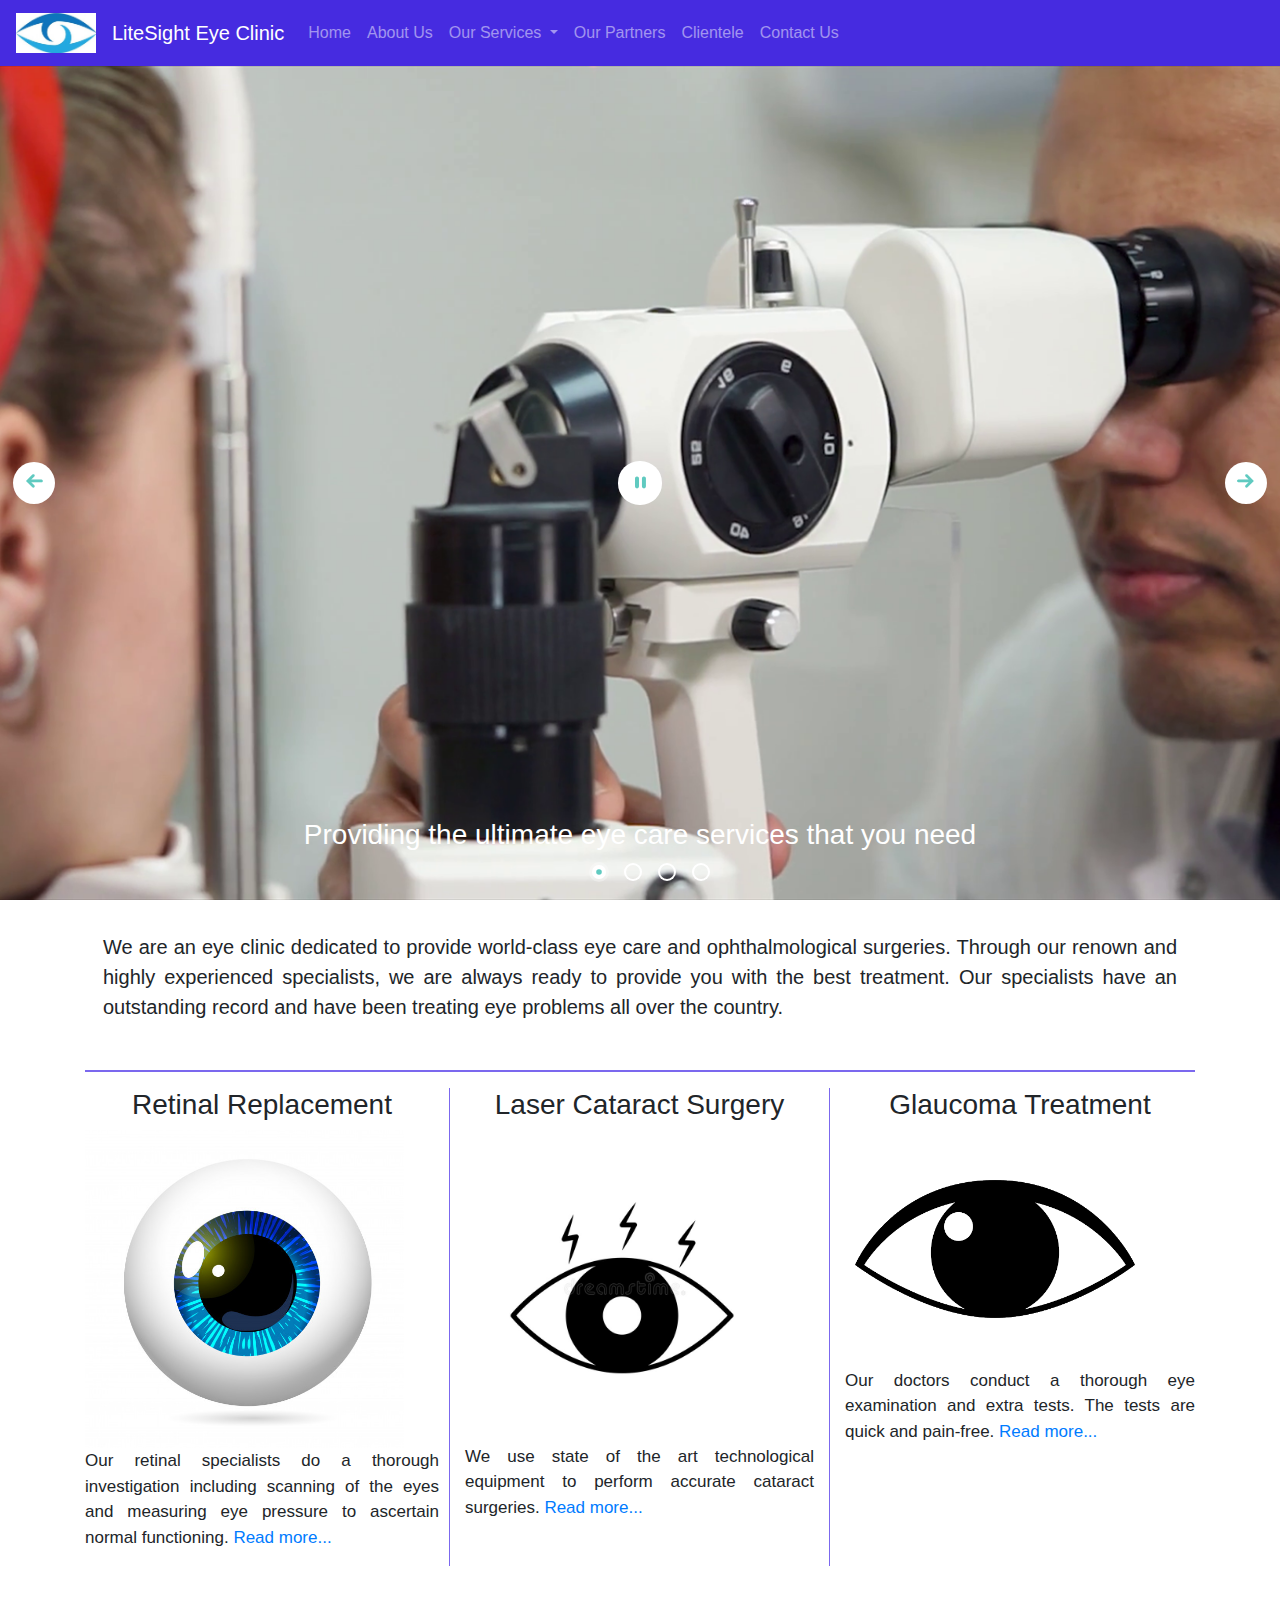
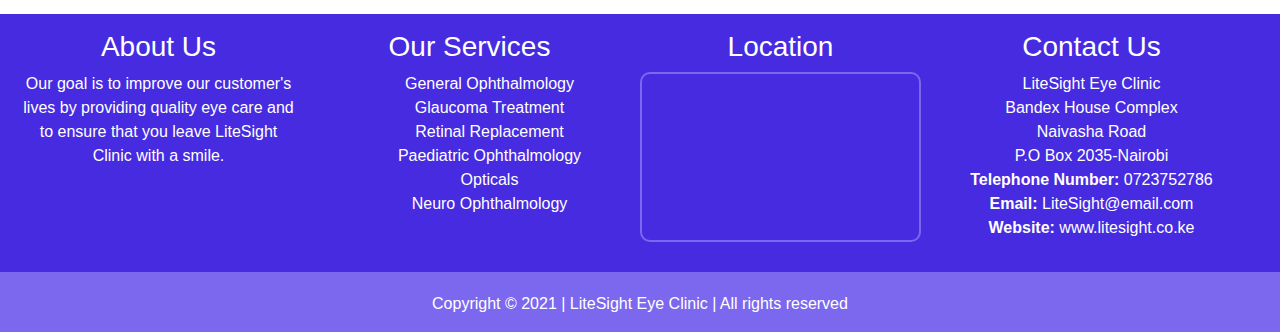
<file: index.html>
<!DOCTYPE html>
<html lang="en">
<head>
    <meta charset="UTF-8">
    <title>LiteSight Eye Clinic</title>

    <link rel="stylesheet" href="bootstrap/css/bootstrap.css">
    <link rel="stylesheet" href="css/style.css">
    <link rel="icon" href="images/logo2.jpg">

    <script src="bootstrap/js/jquery-3.6.0.js"></script>
    <script src="bootstrap/js/popper.min.js"></script>
    <script src="bootstrap/js/bootstrap.js"></script>

    <!-- Start WOWSlider.com HEAD section -->
    <link rel="stylesheet" type="text/css" href="engine1/style.css" />
    <script type="text/javascript" src="engine1/jquery.js"></script>
    <!-- End WOWSlider.com HEAD section -->
</head>
<body>


<nav class="navbar navbar-expand-sm navbar-dark" style="background: #462be0;">
    <!-- Brand -->
    <a class="navbar-brand" href="index.html">
        <img src="images/logo2.jpg" alt="logo2" width="80" height="40">
    </a>
    <a class="navbar-brand" href='index.html'>
        LiteSight Eye Clinic
    </a>

    <!-- Toggler/collapsibe Button -->
    <button class="navbar-toggler" type="button" data-toggle="collapse" data-target="#collapsibleNavbar">
        <span class="navbar-toggler-icon"></span>
    </button>

    <!-- Links -->
    <div class="collapse navbar-collapse" id="collapsibleNavbar">
        <ul class="navbar-nav">
            <li class="nav-item">
                <a class="nav-link" href="index.html">Home</a>
            </li>
            <li class="nav-item">
                <a class="nav-link" href="about.html">About Us</a>
            </li>

            <!-- Dropdown -->
            <li class="nav-item dropdown">
                <a class="nav-link dropdown-toggle" href="#" id="navbardrop" data-toggle="dropdown">
                    Our Services
                </a>
                <div class="dropdown-menu">
                    <a class="dropdown-item" href="opticals.html">Opticals</a>
                    <a class="dropdown-item" href="general-opt.html">General Ophthalmology</a>
                    <a class="dropdown-item" href="neuro-opt.html">Neuro Ophthalmology</a>
                    <a class="dropdown-item" href="refractive.html">Refractive Surgery</a>
                    <a class="dropdown-item" href="paediatric-opt.html">Paediatric Ophthalmology</a>
                    <a class="dropdown-item" href="cornea-trans.html">Cornea Transplant</a>
                </div>
            </li>
            <li class="nav-item">
                <a class="nav-link" href="partners.html">Our Partners</a>
            </li>
            <li class="nav-item">
                <a class="nav-link" href="clientele.html">Clientele</a>
            </li>
            <li class="nav-item">
                <a class="nav-link" href="contact.html">Contact Us</a>
            </li>
        </ul>
    </div>
</nav>

<!-- Start WOWSlider.com BODY section -->
<div id="wowslider-container1">
    <div class="ws_images"><ul>
        <li><img src="data1/images/slide7.png" alt="slide7" title="slide7" id="wows1_0"/>
            <div class="carousel-caption">
                <h3>Providing the ultimate eye care services that you need</h3>
            </div>
        </li>
        <li><img src="data1/images/slide1.jpg" alt="slide1" title="slide1" id="wows1_1"/>
            <div class="carousel-caption">
                <h3>Get the right lenses from our optical specialists</h3>
            </div>
        </li>
        <li><a href="http://wowslider.net"><img src="data1/images/slide2.jpg" alt="css slider" title="slide2" id="wows1_2"/>
            <div class="carousel-caption">
                <h3 style="color: mediumslateblue;">Improving your vision everyday</h3>
            </div>
        </a></li>
        <li><img src="data1/images/slide3.jpg" alt="slide3" title="slide3" id="wows1_3"/>
            <div class="carousel-caption">
                <h3>You are most welcome</h3>
            </div>
        </li>
    </ul></div>
    <div class="ws_bullets"><div>
        <a href="#" title="slide7"><span><img src="data1/tooltips/slide7.png" alt="slide7"/>1</span></a>
        <a href="#" title="slide1"><span><img src="data1/tooltips/slide1.jpg" alt="slide1"/>2</span></a>
        <a href="#" title="slide2"><span><img src="data1/tooltips/slide2.jpg" alt="slide2"/>3</span></a>
        <a href="#" title="slide3"><span><img src="data1/tooltips/slide3.jpg" alt="slide3"/>4</span></a>
    </div></div><div class="ws_script" style="position:absolute;left:-99%"><a href="http://wowslider.net">html5 slider</a> by WOWSlider.com v9.0</div>
    <div class="ws_shadow"></div>
</div>
<script type="text/javascript" src="engine1/wowslider.js"></script>
<script type="text/javascript" src="engine1/script.js"></script>
<!-- End WOWSlider.com BODY section -->


<div class="container">
    <div class="home">
        <p class="text-justify">We are an eye clinic dedicated to provide world-class eye care and ophthalmological surgeries.
            Through our renown and highly experienced specialists, we are always ready to provide you with the best
            treatment. Our specialists have an outstanding record and have been treating eye problems all over the country.
        </p>
    </div>
    <hr style="border: 1px  solid mediumslateblue;">
    <div class="row brief-col">
        <div class="col-sm-4" style="padding-right: 10px;">
            <h3 class="text-center">Retinal Replacement</h3>
            <img src="images/eye7.jpg" alt="eye7" width="90%">
            <p class="text-justify">Our retinal specialists do a thorough investigation including scanning of the eyes
                and measuring eye pressure to ascertain normal functioning. <a href="retina.html">Read more...</a></p>
        </div>
        <div class="col-sm-4">
            <h3 class="text-center">Laser Cataract Surgery</h3>
            <img src="images/eye8.jpg" alt="eye8" width="90%" >
            <p class="text-justify">We use state of the art technological equipment to perform accurate cataract surgeries.
                <a href="laser-cataract.html">Read more...</a></p>
        </div>
        <div class="col-sm-4" style="border: none;">
            <h3 class="text-center">Glaucoma Treatment</h3>
            <img src="images/eye4.png" alt="eye4" width="80%" style="margin: 50px 10px;">
            <p class="text-justify">Our doctors conduct a thorough eye examination and extra tests. The tests are quick and pain-free.
                <a href="glaucoma.html">Read more...</a></p>
        </div>
    </div>
</div>
<br>
<br>

<div style="width: 100%; background: #462be0; color: white;">
    <div class="row" style="width: 100%; padding: 16px 18px;">
        <div class="col-sm-3">
            <h3 class="text-center"><a class="footer-link" href="about.html">About Us</a></h3>
            <p class="text-justify text-center">Our goal is to improve our customer's lives by providing quality eye care and to ensure that you leave LiteSight Clinic with a smile.</p>
        </div>
        <div class="col-sm-3">
            <h3 class="text-center">Our Services</h3>
            <ul id="services" class="text-center" style="list-style-type: none;">
                <li><a href="general-opt.html">General Ophthalmology</a></li>
                <li><a href="glaucoma.html">Glaucoma Treatment</a></li>
                <li><a href="retina.html">Retinal Replacement</a></li>
                <li><a href="paediatric-opt.html">Paediatric Ophthalmology</a></li>
                <li><a href="opticals.html">Opticals</a></li>
                <li><a href="neuro-opt.html">Neuro Ophthalmology</a></li>
            </ul>

        </div>
        <div class="col-sm-3">
            <h3 class="text-center">Location</h3>
            <iframe src="https://www.google.com/maps/embed?pb=!1m18!1m12!1m3!1d3988.82150999937!2d36.73434314987418!3d-1.2807854359757507!2m3!1f0!2f0!3f0!3m2!1i1024!2i768!4f13.1!3m3!1m2!1s0x182f1904856dc23b%3A0xbb12c84fb340381a!2sLitesight%20Solutions!5e0!3m2!1sen!2ske!4v1622028925004!5m2!1sen!2ske" width="100%" height="170" style="border:2px solid mediumslateblue; border-radius: 10px;" allowfullscreen="" loading="lazy"></iframe>
        </div>
        <div class="col-sm-3">
            <h3 class="text-center"><a class="footer-link" href="contact.html">Contact Us</a></h3>
            <p class="text-center">
                LiteSight Eye Clinic<br>
                Bandex House Complex<br>
                Naivasha Road <br>
                P.O Box 2035-Nairobi <br>
                <b>Telephone Number:</b> 0723752786<br>
                <b>Email: </b>LiteSight@email.com<br>
                <b>Website: </b>www.litesight.co.ke <br>
            </p>
        </div>
    </div>

</div>
<div style="background: mediumslateblue; color: white; height: 60px;">
    <p class="text-center" style="padding-top: 20px;">Copyright &copy; 2021 | LiteSight Eye Clinic | All rights reserved</p>
</div>


</body>
</html>
</file>
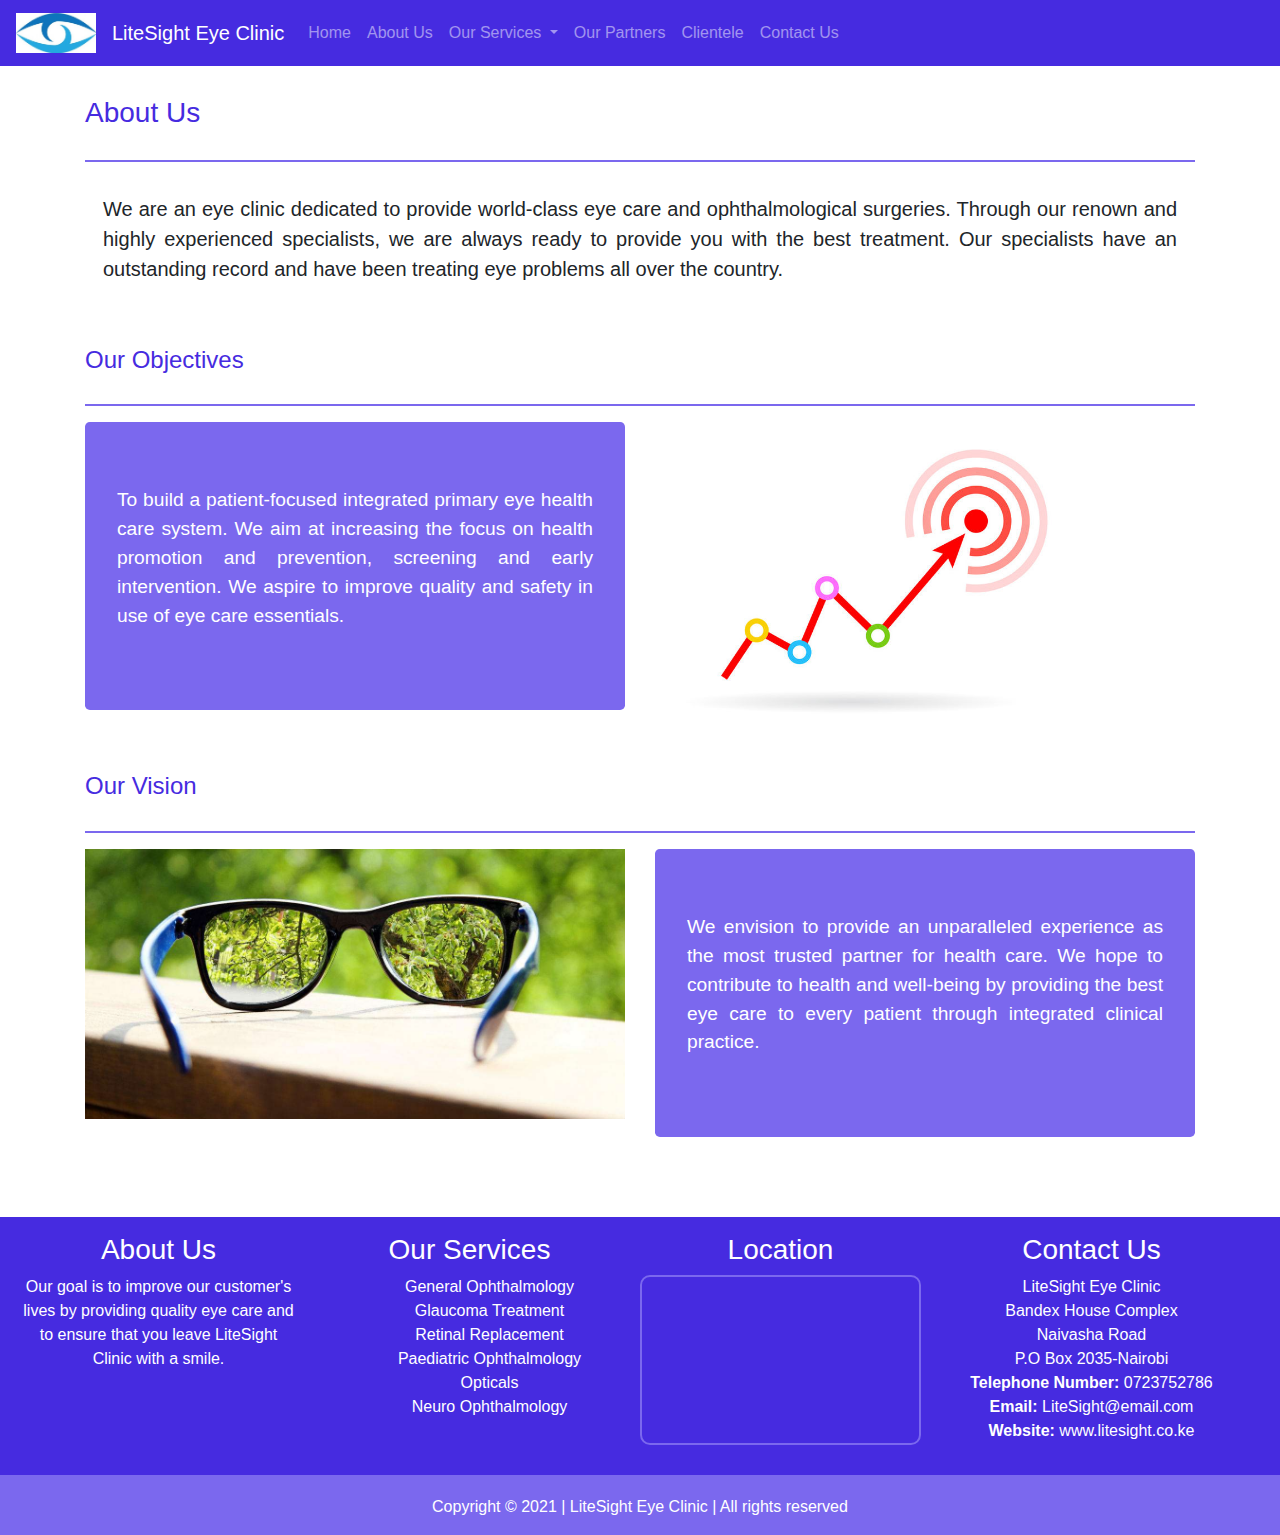
<file: about.html>
<!DOCTYPE html>
<html lang="en">
<head>
    <meta charset="UTF-8">
    <title>About Us</title>

    <link rel="stylesheet" href="bootstrap/css/bootstrap.css">
    <link rel="stylesheet" href="css/style.css">
    <link rel="icon" href="images/logo2.jpg">

    <script src="bootstrap/js/jquery-3.6.0.js"></script>
    <script src="bootstrap/js/popper.min.js"></script>
    <script src="bootstrap/js/bootstrap.js"></script>

</head>
<body>

<nav class="navbar navbar-expand-sm navbar-dark" style="background: #462be0;">
    <!-- Brand -->
    <a class="navbar-brand" href="index.html">
        <img src="images/logo2.jpg" alt="logo2" width="80" height="40">
    </a>
    <a class="navbar-brand" href='index.html'>
        LiteSight Eye Clinic
    </a>

    <!-- Toggler/collapsibe Button -->
    <button class="navbar-toggler" type="button" data-toggle="collapse" data-target="#collapsibleNavbar">
        <span class="navbar-toggler-icon"></span>
    </button>

    <!-- Links -->
    <div class="collapse navbar-collapse" id="collapsibleNavbar">
    <ul class="navbar-nav">
        <li class="nav-item">
            <a class="nav-link" href="index.html">Home</a>
        </li>
        <li class="nav-item">
            <a class="nav-link" href="about.html">About Us</a>
        </li>

        <!-- Dropdown -->
        <li class="nav-item dropdown">
            <a class="nav-link dropdown-toggle" href="#" id="navbardrop" data-toggle="dropdown">
                Our Services
            </a>
            <div class="dropdown-menu">
                <a class="dropdown-item" href="opticals.html">Opticals</a>
                <a class="dropdown-item" href="general-opt.html">General Ophthalmology</a>
                <a class="dropdown-item" href="neuro-opt.html">Neuro Ophthalmology</a>
                <a class="dropdown-item" href="refractive.html">Refractive Surgery</a>
                <a class="dropdown-item" href="paediatric-opt.html">Paediatric Ophthalmology</a>
                <a class="dropdown-item" href="cornea-trans.html">Cornea Transplant</a>
            </div>
        </li>
        <li class="nav-item">
            <a class="nav-link" href="partners.html">Our Partners</a>
        </li>
        <li class="nav-item">
            <a class="nav-link" href="clientele.html">Clientele</a>
        </li>
        <li class="nav-item">
            <a class="nav-link" href="contact.html">Contact Us</a>
        </li>
    </ul>
    </div>
</nav>


<div class="container">
    <h3 class="specialty-title">About Us</h3>
    <hr>
    <div class="home">
        <p class="text-justify">We are an eye clinic dedicated to provide world-class eye care and ophthalmological surgeries.
            Through our renown and highly experienced specialists, we are always ready to provide you with the best
            treatment. Our specialists have an outstanding record and have been treating eye problems all over the country.
        </p>
    </div>
    <h4 class="specialty-title">Our Objectives</h4>
    <hr>
    <div class="row">
        <div class="col-sm-6">
            <div class="jumbotron condition-text">
                <p class="text-justify service-text">
                    To build a patient-focused integrated primary eye health care system.
                    We aim at increasing the focus on health promotion and prevention, screening and early intervention.
                    We aspire to improve quality and safety in use of eye care essentials.
                </p>
            </div>
        </div>
        <div class="col-sm-6">
            <img src="images/objectives-img.jpg" alt="objectives-img" width="80%">
        </div>
    </div>
    <h4 class="specialty-title">Our Vision</h4>
    <hr>
    <div class="row">
        <div class="col-sm-6">
            <img src="images/vision-img.jpg" alt="vision-img" width="100%">
        </div>
        <div class="col-sm-6">
            <div class="jumbotron condition-text">
                <p class="text-justify service-text">
                    We envision to provide an unparalleled experience as the most trusted partner for health care.
                    We hope to contribute to health and well-being by providing the best eye care to every patient through integrated clinical practice.
                </p>
            </div>
        </div>
    </div>
</div>
<br>
<br>

<div style="width: 100%; background: #462be0; color: white;">
<div class="row" style="width: 100%; padding: 16px 18px;">
    <div class="col-sm-3">
        <h3 class="text-center"><a class="footer-link" href="about.html">About Us</a></h3>
        <p class="text-justify text-center">Our goal is to improve our customer's lives by providing quality eye care and to ensure that you leave LiteSight Clinic with a smile.</p>
    </div>
    <div class="col-sm-3">
        <h3 class="text-center">Our Services</h3>
        <ul id="services" class="text-center" style="list-style-type: none;">
            <li><a href="general-opt.html">General Ophthalmology</a></li>
            <li><a href="glaucoma.html">Glaucoma Treatment</a></li>
            <li><a href="retina.html">Retinal Replacement</a></li>
            <li><a href="paediatric-opt.html">Paediatric Ophthalmology</a></li>
            <li><a href="opticals.html">Opticals</a></li>
            <li><a href="neuro-opt.html">Neuro Ophthalmology</a></li>
        </ul>

    </div>
    <div class="col-sm-3">
        <h3 class="text-center">Location</h3>
        <iframe src="https://www.google.com/maps/embed?pb=!1m18!1m12!1m3!1d3988.82150999937!2d36.73434314987418!3d-1.2807854359757507!2m3!1f0!2f0!3f0!3m2!1i1024!2i768!4f13.1!3m3!1m2!1s0x182f1904856dc23b%3A0xbb12c84fb340381a!2sLitesight%20Solutions!5e0!3m2!1sen!2ske!4v1622028925004!5m2!1sen!2ske" width="100%" height="170" style="border:2px solid mediumslateblue; border-radius: 10px;" allowfullscreen="" loading="lazy"></iframe>
    </div>
    <div class="col-sm-3">
        <h3 class="text-center"><a class="footer-link" href="contact.html">Contact Us</a></h3>
        <p class="text-center">
            LiteSight Eye Clinic<br>
            Bandex House Complex<br>
            Naivasha Road <br>
            P.O Box 2035-Nairobi <br>
            <b>Telephone Number:</b> 0723752786<br>
            <b>Email: </b>LiteSight@email.com<br>
            <b>Website: </b>www.litesight.co.ke <br>
        </p>
    </div>
</div>

</div>
<div style="background: mediumslateblue; color: white; height: 60px;">
    <p class="text-center" style="padding-top: 20px;">Copyright &copy; 2021 | LiteSight Eye Clinic | All rights reserved</p>
</div>


</body>
</html>
</file>
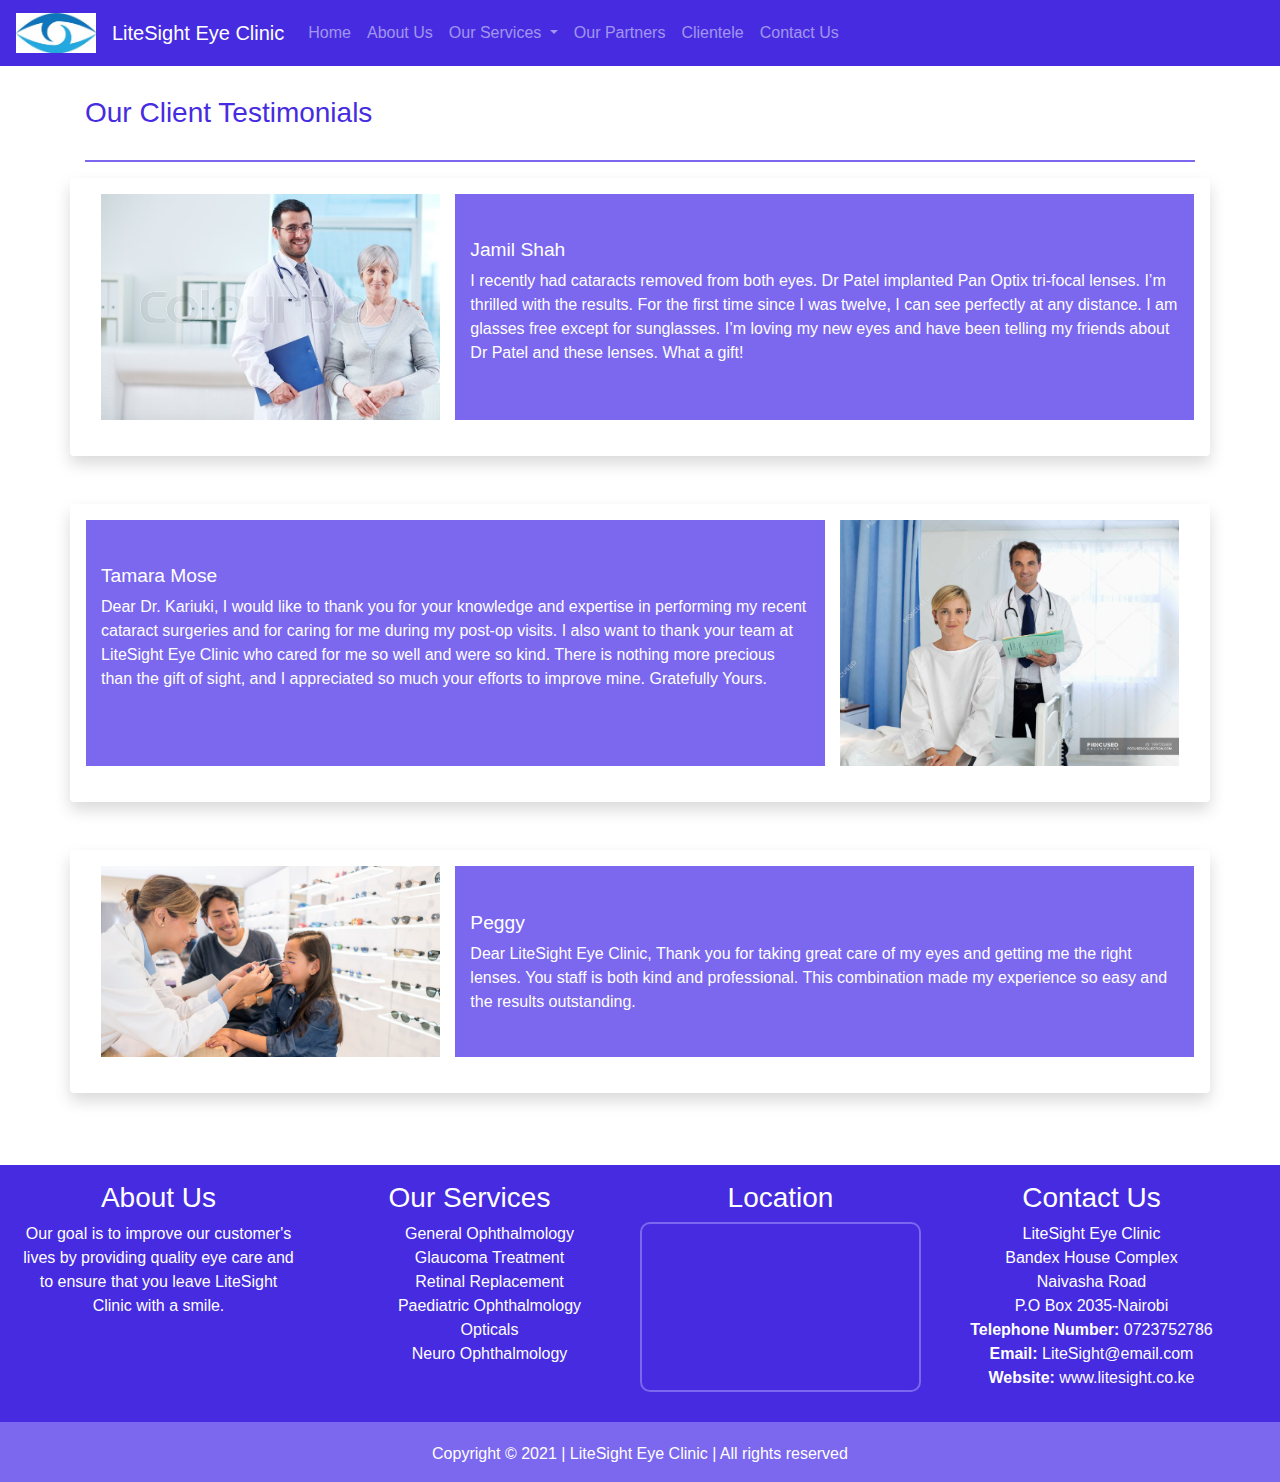
<file: clientele.html>
<!DOCTYPE html>
<html lang="en">
<head>
    <meta charset="UTF-8">
    <title>Our Clients</title>
  <link rel="stylesheet" href="bootstrap/css/bootstrap.css">
  <link rel="stylesheet" href="css/style.css">
  <link rel="icon" href="images/logo2.jpg">

  <script src="bootstrap/js/jquery-3.6.0.js"></script>
  <script src="bootstrap/js/popper.min.js"></script>
  <script src="bootstrap/js/bootstrap.js"></script>
</head>
<body>
<nav class="navbar navbar-expand-sm navbar-dark" style="background: #462be0;">
  <!-- Brand -->
  <a class="navbar-brand" href="index.html">
    <img src="images/logo2.jpg" alt="logo2" width="80" height="40">
  </a>
  <a class="navbar-brand" href='index.html'>
    LiteSight Eye Clinic
  </a>

  <!-- Toggler/collapsibe Button -->
  <button class="navbar-toggler" type="button" data-toggle="collapse" data-target="#collapsibleNavbar">
    <span class="navbar-toggler-icon"></span>
  </button>

  <!-- Links -->
  <div class="collapse navbar-collapse" id="collapsibleNavbar">
    <ul class="navbar-nav">
      <li class="nav-item">
        <a class="nav-link" href="index.html">Home</a>
      </li>
      <li class="nav-item">
        <a class="nav-link" href="about.html">About Us</a>
      </li>

      <!-- Dropdown -->
      <li class="nav-item dropdown">
        <a class="nav-link dropdown-toggle" href="#" id="navbardrop" data-toggle="dropdown">
          Our Services
        </a>
        <div class="dropdown-menu">
          <a class="dropdown-item" href="opticals.html">Opticals</a>
          <a class="dropdown-item" href="general-opt.html">General Ophthalmology</a>
          <a class="dropdown-item" href="neuro-opt.html">Neuro Ophthalmology</a>
          <a class="dropdown-item" href="refractive.html">Refractive Surgery</a>
          <a class="dropdown-item" href="paediatric-opt.html">Paediatric Ophthalmology</a>
          <a class="dropdown-item" href="cornea-trans.html">Cornea Transplant</a>
        </div>
      </li>
      <li class="nav-item">
        <a class="nav-link" href="partners.html">Our Partners</a>
      </li>
      <li class="nav-item">
        <a class="nav-link" href="clientele.html">Clientele</a>
      </li>
      <li class="nav-item">
        <a class="nav-link" href="contact.html">Contact Us</a>
      </li>
    </ul>
  </div>
</nav>

<div class="container">
  <h3 class="specialty-title">Our Client Testimonials</h3>
  <hr>
  <div class="row shadow p-3 mb-5 bg-body rounded" style="padding: 25px; border-radius: 15px;">
    <div class="col-sm-4" style="margin-bottom: 20px;">
      <img src="images/testimonial-img1.jpg" alt="testimonial-img1" width="100%">
    </div>
    <div class="col-sm-8 condition-text" style="margin-bottom: 20px;">
      <p class="service-text text-justify">
        <br>
        <h4 class="service-text">Jamil Shah</h4>
        I recently had cataracts removed from both eyes. Dr Patel implanted Pan Optix tri-focal lenses. I’m thrilled with the results. For the first time since I was twelve, I can see perfectly at any distance. I am glasses free except for sunglasses.
        I’m loving my new eyes and have been telling my friends about Dr Patel and these lenses. What a gift!
      </p>
    </div>
  </div>
  <div class="row shadow p-3 mb-5 bg-body rounded" style="padding: 25px; border-radius: 15px;">
    <div class="col-sm-8 condition-text" style="margin-bottom: 20px;">
      <p class="service-text text-justify">
        <br>
      <h4 class="service-text">Tamara Mose</h4>
      Dear Dr. Kariuki, I would like to thank you for your knowledge and expertise in performing my recent cataract surgeries and for caring for me during my post-op visits.
      I also want to thank your team at LiteSight Eye Clinic who cared for me so well and were so kind.
      There is nothing more precious than the gift of sight, and I appreciated so much your efforts to improve mine. Gratefully Yours.
      </p>
    </div>
    <div class="col-sm-4" style="margin-bottom: 20px;">
      <img src="images/testimonial-img2.jpg" alt="testimonial-img1" width="100%">
    </div>
  </div>
  <div class="row shadow p-3 mb-5 bg-body rounded" style="padding: 25px; border-radius: 15px;">
    <div class="col-sm-4" style="margin-bottom: 20px;">
      <img src="images/testimonial-img3.jpg" alt="testimonial-img1" width="100%">
    </div>
    <div class="col-sm-8 condition-text" style="margin-bottom: 20px;">
      <p class="service-text text-justify">
        <br>
      <h4 class="service-text">Peggy</h4>
      Dear LiteSight Eye Clinic, Thank you for taking great care of my eyes and getting me the right lenses.
      You staff is both kind and professional. This combination made my experience so easy and the results outstanding.
      </p>
    </div>
  </div>
</div>

<br>
<div style="width: 100%; background: #462be0; color: white;">
  <div class="row" style="width: 100%; padding: 16px 18px;">
    <div class="col-sm-3">
      <h3 class="text-center"><a class="footer-link" href="about.html">About Us</a></h3>
      <p class="text-justify text-center">Our goal is to improve our customer's lives by providing quality eye care and to ensure that you leave LiteSight Clinic with a smile.</p>
    </div>
    <div class="col-sm-3">
      <h3 class="text-center">Our Services</h3>
      <ul id="services" class="text-center" style="list-style-type: none;">
        <li><a href="general-opt.html">General Ophthalmology</a></li>
        <li><a href="glaucoma.html">Glaucoma Treatment</a></li>
        <li><a href="retina.html">Retinal Replacement</a></li>
        <li><a href="paediatric-opt.html">Paediatric Ophthalmology</a></li>
        <li><a href="opticals.html">Opticals</a></li>
        <li><a href="neuro-opt.html">Neuro Ophthalmology</a></li>
      </ul>

    </div>
    <div class="col-sm-3">
      <h3 class="text-center">Location</h3>
      <iframe src="https://www.google.com/maps/embed?pb=!1m18!1m12!1m3!1d3988.82150999937!2d36.73434314987418!3d-1.2807854359757507!2m3!1f0!2f0!3f0!3m2!1i1024!2i768!4f13.1!3m3!1m2!1s0x182f1904856dc23b%3A0xbb12c84fb340381a!2sLitesight%20Solutions!5e0!3m2!1sen!2ske!4v1622028925004!5m2!1sen!2ske" width="100%" height="170" style="border:2px solid mediumslateblue; border-radius: 10px;" allowfullscreen="" loading="lazy"></iframe>
    </div>
    <div class="col-sm-3">
      <h3 class="text-center"><a class="footer-link" href="contact.html">Contact Us</a></h3>
      <p class="text-center">
        LiteSight Eye Clinic<br>
        Bandex House Complex<br>
        Naivasha Road <br>
        P.O Box 2035-Nairobi <br>
        <b>Telephone Number:</b> 0723752786<br>
        <b>Email: </b>LiteSight@email.com<br>
        <b>Website: </b>www.litesight.co.ke <br>
      </p>
    </div>
  </div>

</div>
<div style="background: mediumslateblue; color: white; height: 60px;">
  <p class="text-center" style="padding-top: 20px;">Copyright &copy; 2021 | LiteSight Eye Clinic | All rights reserved</p>
</div>

</body>
</html>
</file>
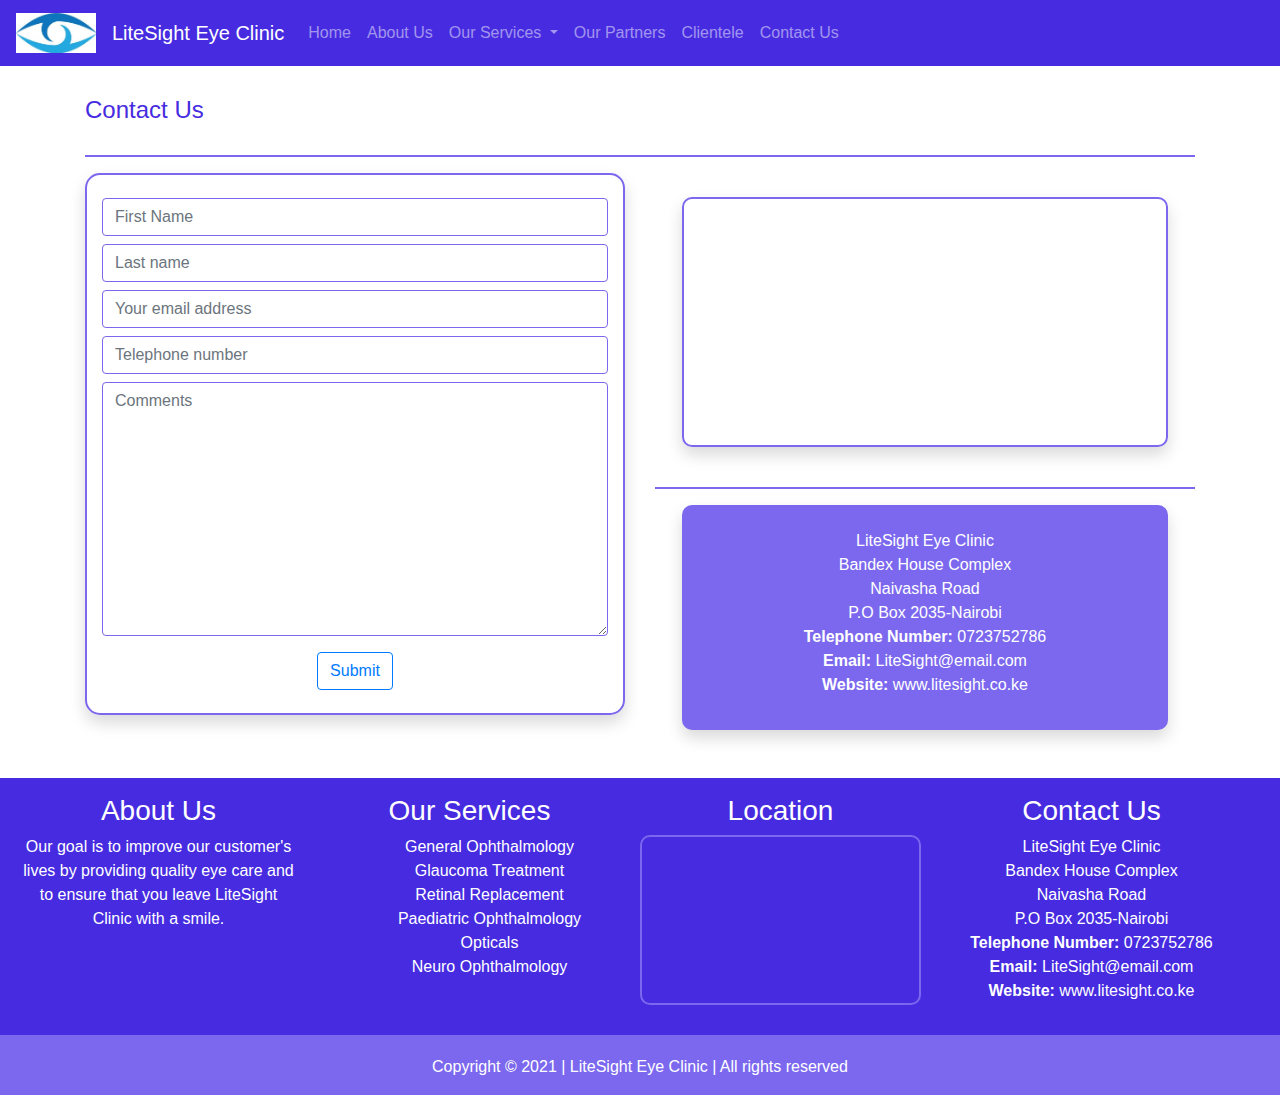
<file: contact.html>
<!DOCTYPE html>
<html lang="en">
<head>
    <meta charset="UTF-8">
    <title>Contact Us</title>
    <link rel="stylesheet" href="bootstrap/css/bootstrap.css">
    <link rel="stylesheet" href="css/style.css">
    <link rel="icon" href="images/logo2.jpg">

    <script src="bootstrap/js/jquery-3.6.0.js"></script>
    <script src="bootstrap/js/popper.min.js"></script>
    <script src="bootstrap/js/bootstrap.js"></script>
</head>
<body>

<nav class="navbar navbar-expand-sm navbar-dark" style="background: #462be0;">
    <!-- Brand -->
    <a class="navbar-brand" href="index.html">
        <img src="images/logo2.jpg" alt="logo2" width="80" height="40">
    </a>
    <a class="navbar-brand" href='index.html'>
        LiteSight Eye Clinic
    </a>

    <!-- Toggler/collapsibe Button -->
    <button class="navbar-toggler" type="button" data-toggle="collapse" data-target="#collapsibleNavbar">
        <span class="navbar-toggler-icon"></span>
    </button>

    <!-- Links -->
    <div class="collapse navbar-collapse" id="collapsibleNavbar">
        <ul class="navbar-nav">
            <li class="nav-item">
                <a class="nav-link" href="index.html">Home</a>
            </li>
            <li class="nav-item">
                <a class="nav-link" href="about.html">About Us</a>
            </li>

            <!-- Dropdown -->
            <li class="nav-item dropdown">
                <a class="nav-link dropdown-toggle" href="#" id="navbardrop" data-toggle="dropdown">
                    Our Services
                </a>
                <div class="dropdown-menu">
                    <a class="dropdown-item" href="opticals.html">Opticals</a>
                    <a class="dropdown-item" href="general-opt.html">General Ophthalmology</a>
                    <a class="dropdown-item" href="neuro-opt.html">Neuro Ophthalmology</a>
                    <a class="dropdown-item" href="refractive.html">Refractive Surgery</a>
                    <a class="dropdown-item" href="paediatric-opt.html">Paediatric Ophthalmology</a>
                    <a class="dropdown-item" href="cornea-trans.html">Cornea Transplant</a>
                </div>
            </li>
            <li class="nav-item">
                <a class="nav-link" href="partners.html">Our Partners</a>
            </li>
            <li class="nav-item">
                <a class="nav-link" href="clientele.html">Clientele</a>
            </li>
            <li class="nav-item">
                <a class="nav-link" href="contact.html">Contact Us</a>
            </li>
        </ul>
    </div>
</nav>

<div class="container">
    <h4 class="specialty-title">Contact Us</h4>
    <hr>
    <div class="row">
        <div class="col-sm-6">
            <form action="" method="" class="shadow contact">
                <input type="text" class="form-control" placeholder="First Name" style="border: 1px solid mediumslateblue;">
                <input type="text" class="form-control" placeholder="Last name" style="border: 1px solid mediumslateblue;">
                <input type="email" class="form-control" placeholder="Your email address" style="border: 1px solid mediumslateblue;">
                <input type="tel" class="form-control" placeholder="Telephone number" style="border: 1px solid mediumslateblue;">
                <textarea name="comments" class="form-control" id="" cols="30" rows="10" placeholder="Comments"  style="border: 1px solid mediumslateblue;"></textarea>
                <div class="buttons">
                    <button class="btn btn-outline-primary" type="submit">Submit</button>
                </div>
            </form>
        </div>
        <div class="col-sm-6" style="align-items: center;">
            <br>
            <div style="display: flex; justify-content: center;">
                <iframe src="https://www.google.com/maps/embed?pb=!1m18!1m12!1m3!1d3988.82150999937!2d36.73434314987418!3d-1.2807854359757507!2m3!1f0!2f0!3f0!3m2!1i1024!2i768!4f13.1!3m3!1m2!1s0x182f1904856dc23b%3A0xbb12c84fb340381a!2sLitesight%20Solutions!5e0!3m2!1sen!2ske!4v1622028925004!5m2!1sen!2ske" width="90%" height="250" style="border:2px solid mediumslateblue; border-radius: 10px; " allowfullscreen="" loading="lazy" class="shadow"></iframe>
            </div>
            <br>
            <hr>
            <div style="display: flex; justify-content: center;">
                <div class="condition-text shadow" style="height:200px; border-radius: 10px; width: 90%; height: 225px;">
                    <p class="text-center"><br>
                        LiteSight Eye Clinic <br>
                        Bandex House Complex <br>
                        Naivasha Road <br>
                        P.O Box 2035-Nairobi <br>
                        <b>Telephone Number:</b> 0723752786<br>
                        <b>Email: </b>LiteSight@email.com<br>
                        <b>Website: </b>www.litesight.co.ke <br>
                    </p>
                </div>
            </div>
        </div>
    </div>
</div>

<br><br>


<div style="width: 100%; background: #462be0; color: white;">
    <div class="row" style="width: 100%; padding: 16px 18px;">
        <div class="col-sm-3">
            <h3 class="text-center"><a class="footer-link" href="about.html">About Us</a></h3>
            <p class="text-justify text-center">Our goal is to improve our customer's lives by providing quality eye care and to ensure that you leave LiteSight Clinic with a smile.</p>
        </div>
        <div class="col-sm-3">
            <h3 class="text-center">Our Services</h3>
            <ul id="services" class="text-center" style="list-style-type: none;">
                <li><a href="general-opt.html">General Ophthalmology</a></li>
                <li><a href="glaucoma.html">Glaucoma Treatment</a></li>
                <li><a href="retina.html">Retinal Replacement</a></li>
                <li><a href="paediatric-opt.html">Paediatric Ophthalmology</a></li>
                <li><a href="opticals.html">Opticals</a></li>
                <li><a href="neuro-opt.html">Neuro Ophthalmology</a></li>
            </ul>

        </div>
        <div class="col-sm-3">
            <h3 class="text-center">Location</h3>
            <iframe src="https://www.google.com/maps/embed?pb=!1m18!1m12!1m3!1d3988.82150999937!2d36.73434314987418!3d-1.2807854359757507!2m3!1f0!2f0!3f0!3m2!1i1024!2i768!4f13.1!3m3!1m2!1s0x182f1904856dc23b%3A0xbb12c84fb340381a!2sLitesight%20Solutions!5e0!3m2!1sen!2ske!4v1622028925004!5m2!1sen!2ske" width="100%" height="170" style="border:2px solid mediumslateblue; border-radius: 10px;" allowfullscreen="" loading="lazy"></iframe>
        </div>
        <div class="col-sm-3">
            <h3 class="text-center"><a class="footer-link" href="contact.html">Contact Us</a></h3>
            <p class="text-center">
                LiteSight Eye Clinic<br>
                Bandex House Complex<br>
                Naivasha Road <br>
                P.O Box 2035-Nairobi <br>
                <b>Telephone Number:</b> 0723752786<br>
                <b>Email: </b>LiteSight@email.com<br>
                <b>Website: </b>www.litesight.co.ke <br>
            </p>
        </div>
    </div>

</div>
<div style="background: mediumslateblue; color: white; height: 60px;">
    <p class="text-center" style="padding-top: 20px;">Copyright &copy; 2021 | LiteSight Eye Clinic | All rights reserved</p>
</div>

</body>
</html>
</file>
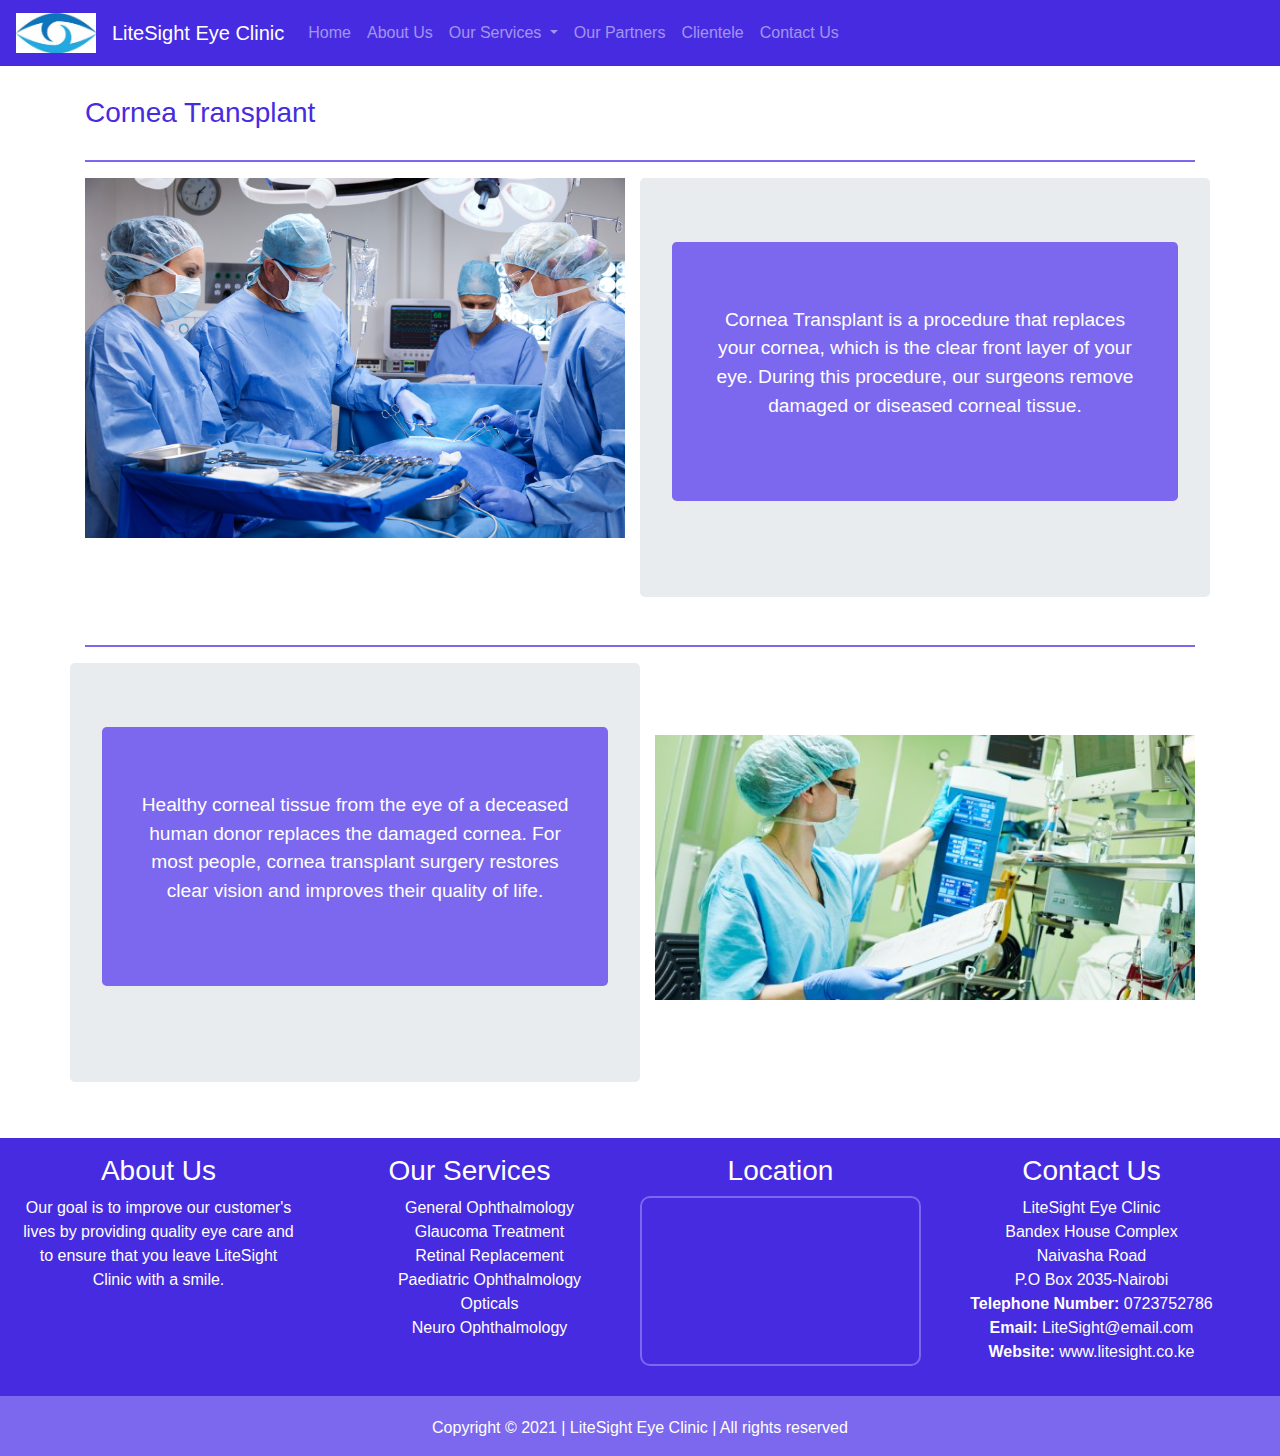
<file: cornea-trans.html>
<!DOCTYPE html>
<html lang="en">
<head>
    <meta charset="UTF-8">
    <title>Cornea Transplant</title>
  <link rel="stylesheet" href="bootstrap/css/bootstrap.css">
  <link rel="stylesheet" href="css/style.css">
  <link rel="icon" href="images/logo2.jpg">

  <script src="bootstrap/js/jquery-3.6.0.js"></script>
  <script src="bootstrap/js/popper.min.js"></script>
  <script src="bootstrap/js/bootstrap.js"></script>
</head>
<body>
<nav class="navbar navbar-expand-sm navbar-dark" style="background: #462be0;">
  <!-- Brand -->
  <a class="navbar-brand" href="index.html">
    <img src="images/logo2.jpg" alt="logo2" width="80" height="40">
  </a>
  <a class="navbar-brand" href='index.html'>
    LiteSight Eye Clinic
  </a>

  <!-- Toggler/collapsibe Button -->
  <button class="navbar-toggler" type="button" data-toggle="collapse" data-target="#collapsibleNavbar">
    <span class="navbar-toggler-icon"></span>
  </button>

  <!-- Links -->
  <div class="collapse navbar-collapse" id="collapsibleNavbar">
    <ul class="navbar-nav">
      <li class="nav-item">
        <a class="nav-link" href="index.html">Home</a>
      </li>
      <li class="nav-item">
        <a class="nav-link" href="about.html">About Us</a>
      </li>

      <!-- Dropdown -->
      <li class="nav-item dropdown">
        <a class="nav-link dropdown-toggle" href="#" id="navbardrop" data-toggle="dropdown">
          Our Services
        </a>
        <div class="dropdown-menu">
          <a class="dropdown-item" href="opticals.html">Opticals</a>
          <a class="dropdown-item" href="general-opt.html">General Ophthalmology</a>
          <a class="dropdown-item" href="neuro-opt.html">Neuro Ophthalmology</a>
          <a class="dropdown-item" href="refractive.html">Refractive Surgery</a>
          <a class="dropdown-item" href="paediatric-opt.html">Paediatric Ophthalmology</a>
          <a class="dropdown-item" href="cornea-trans.html">Cornea Transplant</a>
        </div>
      </li>
      <li class="nav-item">
        <a class="nav-link" href="partners.html">Our Partners</a>
      </li>
      <li class="nav-item">
        <a class="nav-link" href="clientele.html">Clientele</a>
      </li>
      <li class="nav-item">
        <a class="nav-link" href="contact.html">Contact Us</a>
      </li>
    </ul>
  </div>
</nav>

<div class="container">
  <h3 class="specialty-title">Cornea Transplant</h3>
  <hr>
  <div class="row">
    <div class="col-sm-6">
      <img src="images/cornea-img1.jpg" alt="cornea-img1" width="100%">
    </div>
    <div class="col-sm-6 jumbotron">
      <div class="jumbotron condition-text">
        <p class="text-justify text-center service-text">
          Cornea Transplant is a procedure that replaces your cornea, which is the clear front layer of your eye.
          During this procedure, our surgeons remove damaged or diseased corneal tissue.
        </p>
      </div>
    </div>
  </div>
  <hr>
  <div class="row">
    <div class="col-sm-6 jumbotron">
      <div class="jumbotron condition-text">
        <p class="text-center text-justify service-text">
          Healthy corneal tissue from the eye of a deceased human donor replaces the damaged cornea.
          For most people, cornea transplant surgery restores clear vision and improves their quality of life.
        </p>
      </div>
    </div>
    <div class="col-sm-6">
      <br><br><br>
      <img src="images/cornea-img2.jpg" alt="cornea-img2" width="100%">
    </div>
  </div>

</div>
<br>
<div style="width: 100%; background: #462be0; color: white;">
  <div class="row" style="width: 100%; padding: 16px 18px;">
    <div class="col-sm-3">
      <h3 class="text-center"><a class="footer-link" href="about.html">About Us</a></h3>
      <p class="text-justify text-center">Our goal is to improve our customer's lives by providing quality eye care and to ensure that you leave LiteSight Clinic with a smile.</p>
    </div>
    <div class="col-sm-3">
      <h3 class="text-center">Our Services</h3>
      <ul id="services" class="text-center" style="list-style-type: none;">
        <li><a href="general-opt.html">General Ophthalmology</a></li>
        <li><a href="glaucoma.html">Glaucoma Treatment</a></li>
        <li><a href="retina.html">Retinal Replacement</a></li>
        <li><a href="paediatric-opt.html">Paediatric Ophthalmology</a></li>
        <li><a href="opticals.html">Opticals</a></li>
        <li><a href="neuro-opt.html">Neuro Ophthalmology</a></li>
      </ul>

    </div>
    <div class="col-sm-3">
      <h3 class="text-center">Location</h3>
      <iframe src="https://www.google.com/maps/embed?pb=!1m18!1m12!1m3!1d3988.82150999937!2d36.73434314987418!3d-1.2807854359757507!2m3!1f0!2f0!3f0!3m2!1i1024!2i768!4f13.1!3m3!1m2!1s0x182f1904856dc23b%3A0xbb12c84fb340381a!2sLitesight%20Solutions!5e0!3m2!1sen!2ske!4v1622028925004!5m2!1sen!2ske" width="100%" height="170" style="border:2px solid mediumslateblue; border-radius: 10px;" allowfullscreen="" loading="lazy"></iframe>
    </div>
    <div class="col-sm-3">
      <h3 class="text-center"><a class="footer-link" href="contact.html">Contact Us</a></h3>
      <p class="text-center">
        LiteSight Eye Clinic<br>
        Bandex House Complex<br>
        Naivasha Road <br>
        P.O Box 2035-Nairobi <br>
        <b>Telephone Number:</b> 0723752786<br>
        <b>Email: </b>LiteSight@email.com<br>
        <b>Website: </b>www.litesight.co.ke <br>
      </p>
    </div>
  </div>

</div>
<div style="background: mediumslateblue; color: white; height: 60px;">
  <p class="text-center" style="padding-top: 20px;">Copyright &copy; 2021 | LiteSight Eye Clinic | All rights reserved</p>
</div>
</body>
</html>
</file>
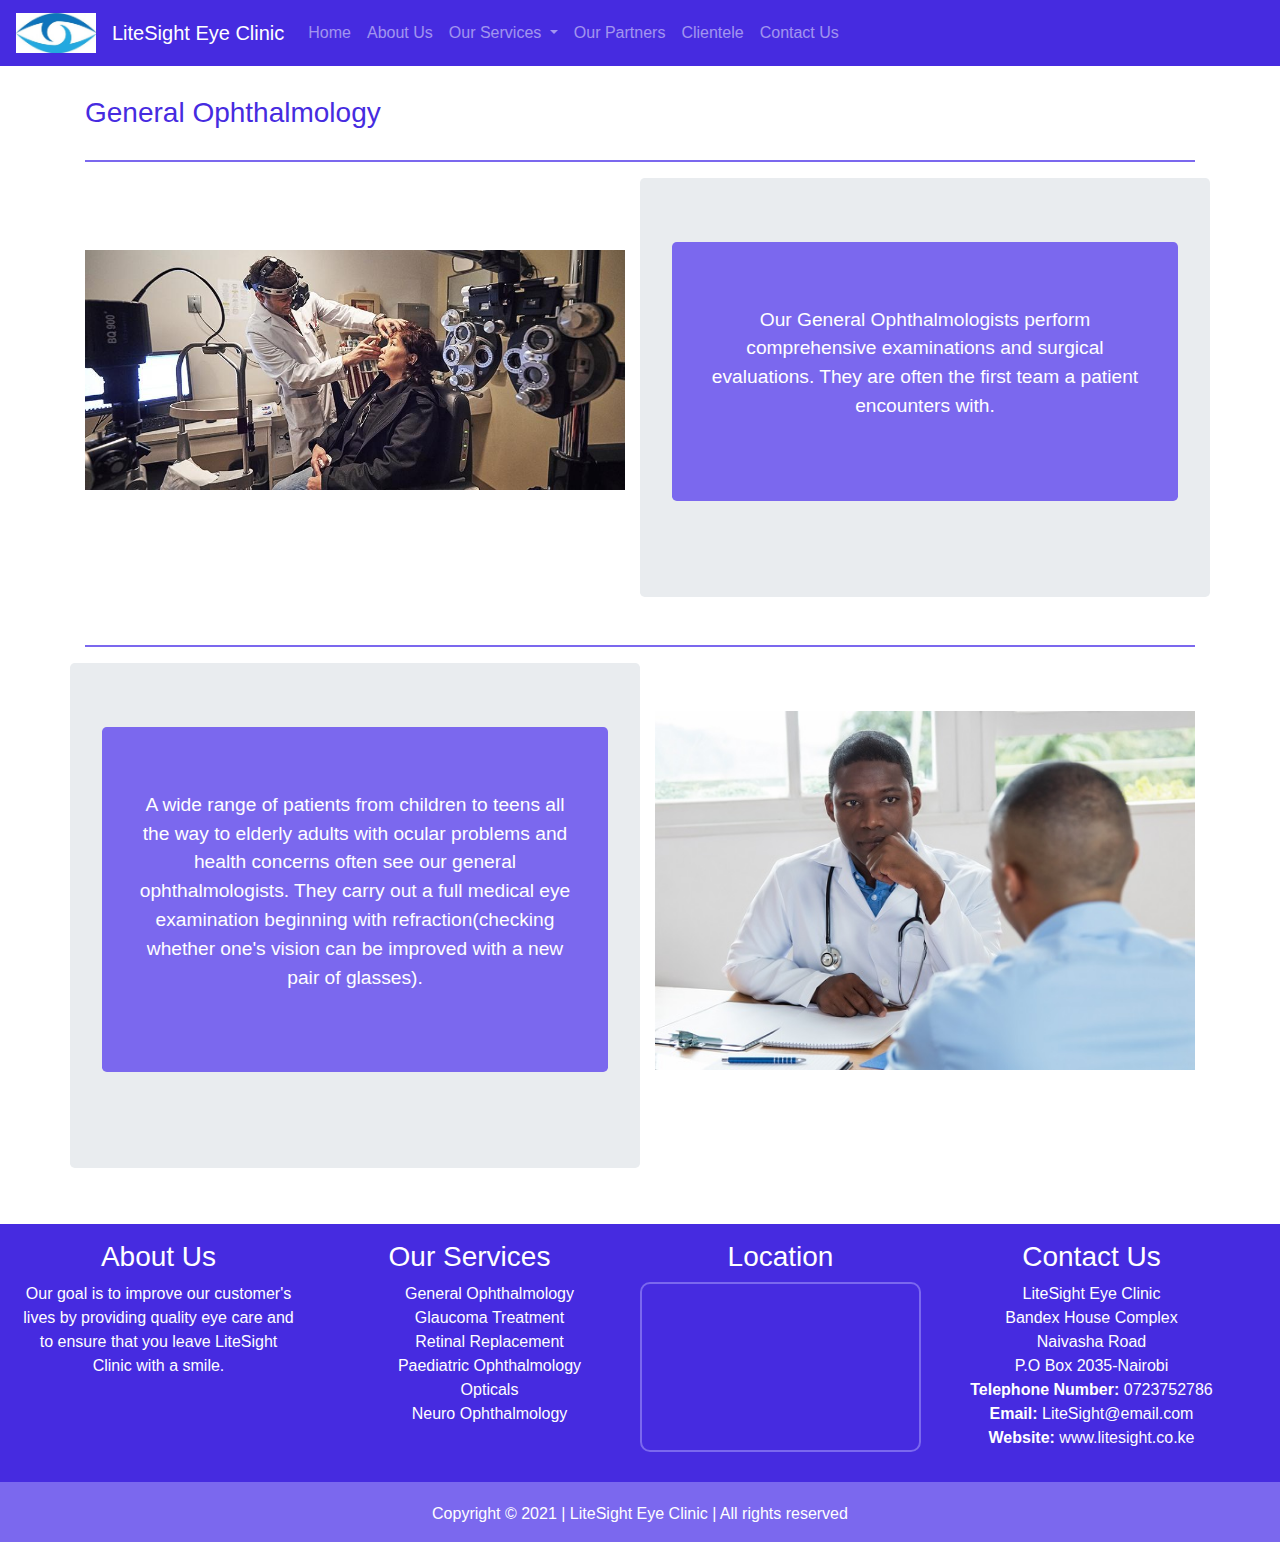
<file: general-opt.html>
<!DOCTYPE html>
<html lang="en">
<head>
    <meta charset="UTF-8">
    <title>General Ophthalmology</title>
  <link rel="stylesheet" href="bootstrap/css/bootstrap.css">
  <link rel="stylesheet" href="css/style.css">
  <link rel="icon" href="images/logo2.jpg">

  <script src="bootstrap/js/jquery-3.6.0.js"></script>
  <script src="bootstrap/js/popper.min.js"></script>
  <script src="bootstrap/js/bootstrap.js"></script>
</head>
<body>
<nav class="navbar navbar-expand-sm navbar-dark" style="background: #462be0;">
  <!-- Brand -->
  <a class="navbar-brand" href="index.html">
    <img src="images/logo2.jpg" alt="logo2" width="80" height="40">
  </a>
  <a class="navbar-brand" href='index.html'>
    LiteSight Eye Clinic
  </a>

  <!-- Toggler/collapsibe Button -->
  <button class="navbar-toggler" type="button" data-toggle="collapse" data-target="#collapsibleNavbar">
    <span class="navbar-toggler-icon"></span>
  </button>

  <!-- Links -->
  <div class="collapse navbar-collapse" id="collapsibleNavbar">
    <ul class="navbar-nav">
      <li class="nav-item">
        <a class="nav-link" href="index.html">Home</a>
      </li>
      <li class="nav-item">
        <a class="nav-link" href="about.html">About Us</a>
      </li>

      <!-- Dropdown -->
      <li class="nav-item dropdown">
        <a class="nav-link dropdown-toggle" href="#" id="navbardrop" data-toggle="dropdown">
          Our Services
        </a>
        <div class="dropdown-menu">
          <a class="dropdown-item" href="opticals.html">Opticals</a>
          <a class="dropdown-item" href="general-opt.html">General Ophthalmology</a>
          <a class="dropdown-item" href="neuro-opt.html">Neuro Ophthalmology</a>
          <a class="dropdown-item" href="refractive.html">Refractive Surgery</a>
          <a class="dropdown-item" href="paediatric-opt.html">Paediatric Ophthalmology</a>
          <a class="dropdown-item" href="cornea-trans.html">Cornea Transplant</a>
        </div>
      </li>
      <li class="nav-item">
        <a class="nav-link" href="partners.html">Our Partners</a>
      </li>
      <li class="nav-item">
        <a class="nav-link" href="clientele.html">Clientele</a>
      </li>
      <li class="nav-item">
        <a class="nav-link" href="contact.html">Contact Us</a>
      </li>
    </ul>
  </div>
</nav>

  <div class="container">
    <h3 class="specialty-title">General Ophthalmology</h3>
    <hr>
    <div class="row">
      <div class="col-sm-6">
        <br><br><br>
        <img src="images/general-opt1.jpg" alt="general-opt1" width="100%">
      </div>
      <div class="col-sm-6 jumbotron">
        <div class="jumbotron condition-text">
        <p class="text-justify text-center service-text">
          Our General Ophthalmologists perform comprehensive examinations and surgical evaluations.
          They are often the first team a patient encounters with.
        </p>
        </div>
      </div>
    </div>
    <hr>
    <div class="row">
      <div class="col-sm-6 jumbotron">
        <div class="jumbotron condition-text">
        <p class="text-justify text-center service-text">
          A wide range of patients from children to teens all the way to elderly adults with ocular problems and health concerns
          often see our general ophthalmologists. They carry out a full medical eye examination
          beginning with refraction(checking whether one's vision can be improved with a new pair of glasses).
        </p>
        </div>
      </div>
      <div class="col-sm-6">
        <br><br>
        <img src="images/general-opt2.jpg" alt="general-opt2" width="100%">
      </div>
    </div>
  </div>
<br>
  <div style="width: 100%; background: #462be0; color: white;">
    <div class="row" style="width: 100%; padding: 16px 18px;">
      <div class="col-sm-3">
        <h3 class="text-center"><a class="footer-link" href="about.html">About Us</a></h3>
        <p class="text-justify text-center">Our goal is to improve our customer's lives by providing quality eye care and to ensure that you leave LiteSight Clinic with a smile.</p>
      </div>
      <div class="col-sm-3">
        <h3 class="text-center">Our Services</h3>
        <ul id="services" class="text-center" style="list-style-type: none;">
          <li><a href="general-opt.html">General Ophthalmology</a></li>
          <li><a href="glaucoma.html">Glaucoma Treatment</a></li>
          <li><a href="retina.html">Retinal Replacement</a></li>
          <li><a href="paediatric-opt.html">Paediatric Ophthalmology</a></li>
          <li><a href="opticals.html">Opticals</a></li>
          <li><a href="neuro-opt.html">Neuro Ophthalmology</a></li>
        </ul>

      </div>
      <div class="col-sm-3">
        <h3 class="text-center">Location</h3>
        <iframe src="https://www.google.com/maps/embed?pb=!1m18!1m12!1m3!1d3988.82150999937!2d36.73434314987418!3d-1.2807854359757507!2m3!1f0!2f0!3f0!3m2!1i1024!2i768!4f13.1!3m3!1m2!1s0x182f1904856dc23b%3A0xbb12c84fb340381a!2sLitesight%20Solutions!5e0!3m2!1sen!2ske!4v1622028925004!5m2!1sen!2ske" width="100%" height="170" style="border:2px solid mediumslateblue; border-radius: 10px;" allowfullscreen="" loading="lazy"></iframe>
      </div>
      <div class="col-sm-3">
        <h3 class="text-center"><a class="footer-link" href="contact.html">Contact Us</a></h3>
        <p class="text-center">
          LiteSight Eye Clinic<br>
          Bandex House Complex<br>
          Naivasha Road <br>
          P.O Box 2035-Nairobi <br>
          <b>Telephone Number:</b> 0723752786<br>
          <b>Email: </b>LiteSight@email.com<br>
          <b>Website: </b>www.litesight.co.ke <br>
        </p>
      </div>
    </div>

  </div>
  <div style="background: mediumslateblue; color: white; height: 60px;">
    <p class="text-center" style="padding-top: 20px;">Copyright &copy; 2021 | LiteSight Eye Clinic | All rights reserved</p>
  </div>
</body>
</html>
</file>
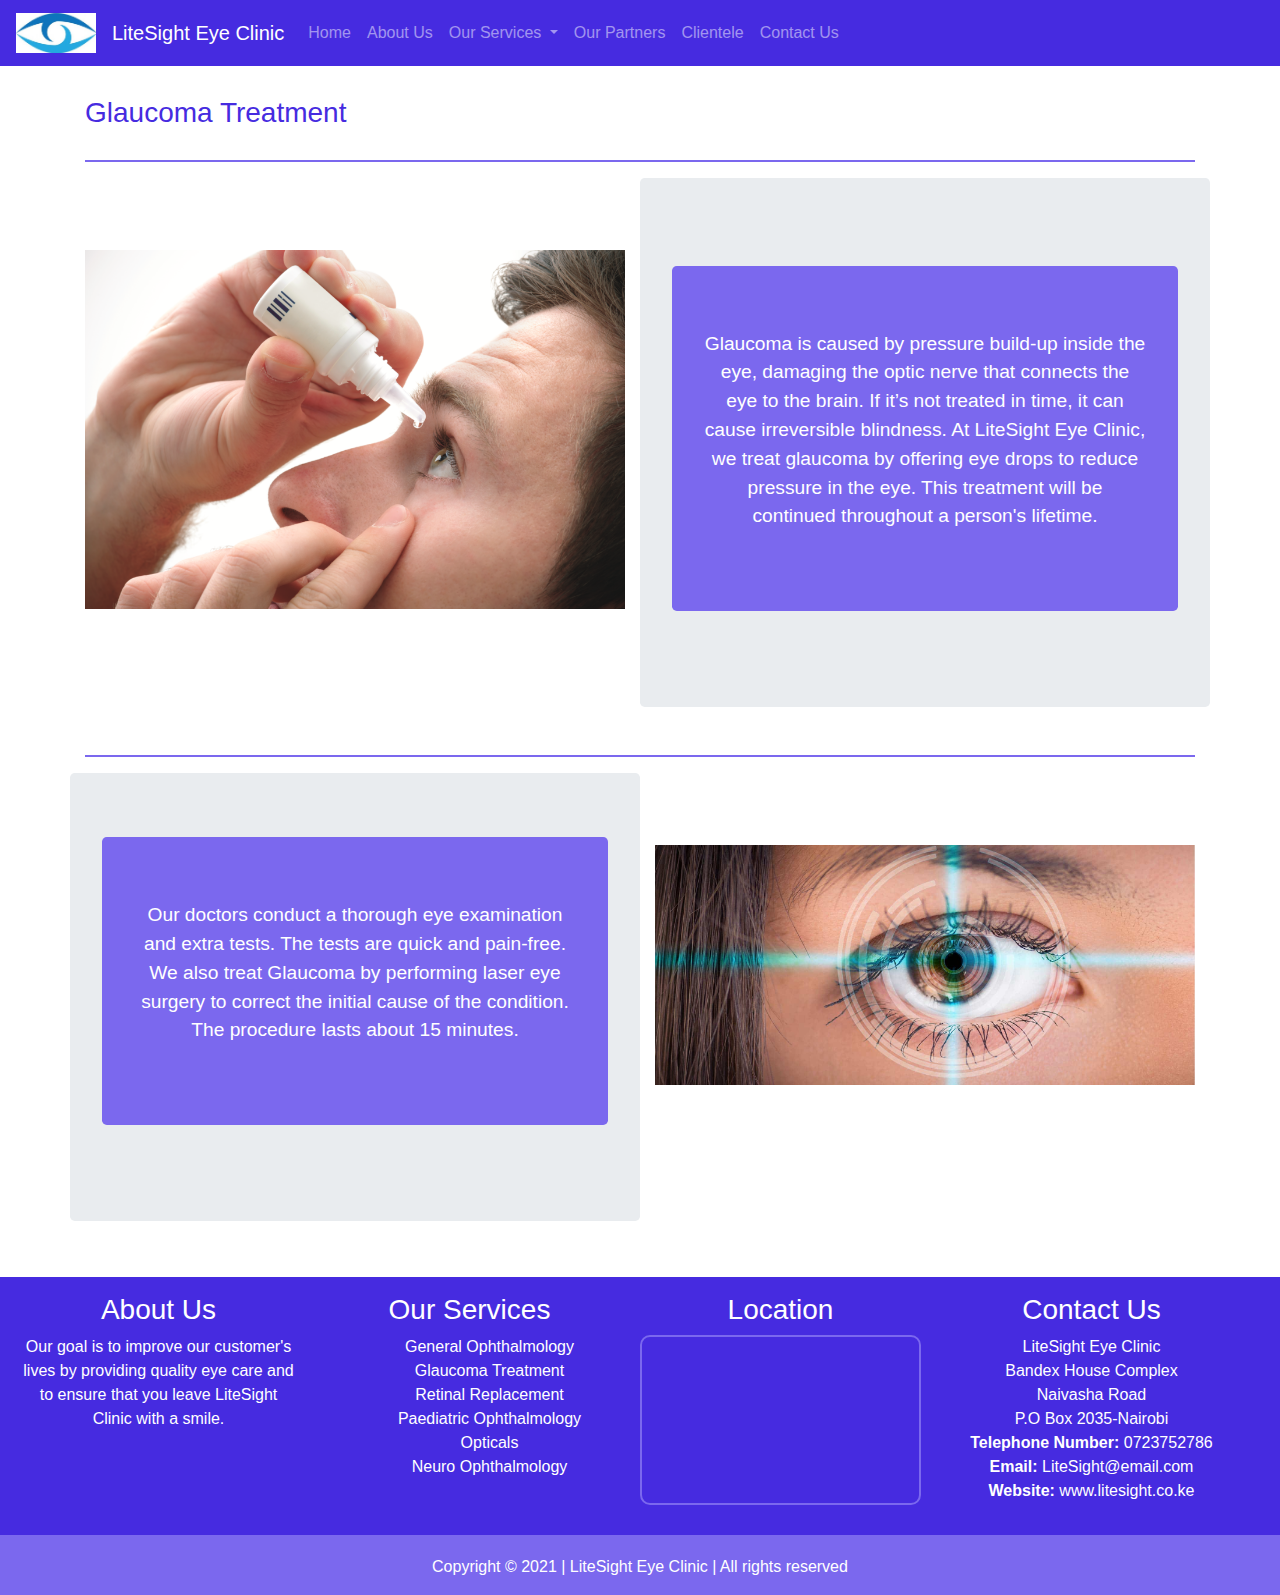
<file: glaucoma.html>
<!DOCTYPE html>
<html lang="en">
<head>
    <meta charset="UTF-8">
    <title>Glaucoma Treatment</title>
    <link rel="stylesheet" href="bootstrap/css/bootstrap.css">
    <link rel="stylesheet" href="css/style.css">
    <link rel="icon" href="images/logo2.jpg">

    <script src="bootstrap/js/jquery-3.6.0.js"></script>
    <script src="bootstrap/js/popper.min.js"></script>
    <script src="bootstrap/js/bootstrap.js"></script>
</head>
<body>
<nav class="navbar navbar-expand-sm navbar-dark" style="background: #462be0;">
    <!-- Brand -->
    <a class="navbar-brand" href="index.html">
        <img src="images/logo2.jpg" alt="logo2" width="80" height="40">
    </a>
    <a class="navbar-brand" href='index.html'>
        LiteSight Eye Clinic
    </a>

    <!-- Toggler/collapsibe Button -->
    <button class="navbar-toggler" type="button" data-toggle="collapse" data-target="#collapsibleNavbar">
        <span class="navbar-toggler-icon"></span>
    </button>

    <!-- Links -->
    <div class="collapse navbar-collapse" id="collapsibleNavbar">
        <ul class="navbar-nav">
            <li class="nav-item">
                <a class="nav-link" href="index.html">Home</a>
            </li>
            <li class="nav-item">
                <a class="nav-link" href="about.html">About Us</a>
            </li>

            <!-- Dropdown -->
            <li class="nav-item dropdown">
                <a class="nav-link dropdown-toggle" href="#" id="navbardrop" data-toggle="dropdown">
                    Our Services
                </a>
                <div class="dropdown-menu">
                    <a class="dropdown-item" href="opticals.html">Opticals</a>
                    <a class="dropdown-item" href="general-opt.html">General Ophthalmology</a>
                    <a class="dropdown-item" href="neuro-opt.html">Neuro Ophthalmology</a>
                    <a class="dropdown-item" href="refractive.html">Refractive Surgery</a>
                    <a class="dropdown-item" href="paediatric-opt.html">Paediatric Ophthalmology</a>
                    <a class="dropdown-item" href="cornea-trans.html">Cornea Transplant</a>
                </div>
            </li>
            <li class="nav-item">
                <a class="nav-link" href="partners.html">Our Partners</a>
            </li>
            <li class="nav-item">
                <a class="nav-link" href="clientele.html">Clientele</a>
            </li>
            <li class="nav-item">
                <a class="nav-link" href="contact.html">Contact Us</a>
            </li>
        </ul>
    </div>
</nav>
<div class="container">
    <h3 class="specialty-title">Glaucoma Treatment</h3>
    <hr>
    <div class="row">
        <div class="col-sm-6">
            <br><br><br>
            <img src="images/glaucoma-img1.png" alt="glaucoma-img1" width="100%">
        </div>
        <div class="col-sm-6 jumbotron" >
            <br>
            <div class="jumbotron condition-text">
                <p class="text-center text-justify service-text">
                    Glaucoma is caused by pressure build-up inside the eye,
                    damaging the optic nerve that connects the eye to the brain.
                    If it’s not treated in time, it can cause irreversible blindness.
                    At LiteSight Eye Clinic, we treat glaucoma by offering eye drops to reduce pressure in the eye.
                    This treatment will be continued throughout a person's lifetime.
                </p>
            </div>

        </div>
    </div>
    <hr>
    <div class="row">
        <div class="col-sm-6 jumbotron">
            <div class="jumbotron condition-text">
                <p class="text-center text-justify service-text">
                    Our doctors conduct a thorough eye examination and extra tests. The tests are quick and pain-free.
                    We also treat Glaucoma by performing laser eye surgery to correct the initial cause of
                    the condition.
                    The procedure lasts about 15 minutes.
                </p>
            </div>
        </div>
        <div class="col-sm-6">
            <br><br><br>
            <img src="images/glaucoma-img2.jpg" alt="glaucoma-img2" width="100%">
        </div>
    </div>
</div>
<br>
<div style="width: 100%; background: #462be0; color: white;">
    <div class="row" style="width: 100%; padding: 16px 18px;">
        <div class="col-sm-3">
            <h3 class="text-center"><a class="footer-link" href="about.html">About Us</a></h3>
            <p class="text-justify text-center">Our goal is to improve our customer's lives by providing quality eye care and to ensure that you leave LiteSight Clinic with a smile.</p>
        </div>
        <div class="col-sm-3">
            <h3 class="text-center">Our Services</h3>
            <ul id="services" class="text-center" style="list-style-type: none;">
                <li><a href="general-opt.html">General Ophthalmology</a></li>
                <li><a href="glaucoma.html">Glaucoma Treatment</a></li>
                <li><a href="retina.html">Retinal Replacement</a></li>
                <li><a href="paediatric-opt.html">Paediatric Ophthalmology</a></li>
                <li><a href="opticals.html">Opticals</a></li>
                <li><a href="neuro-opt.html">Neuro Ophthalmology</a></li>
            </ul>

        </div>
        <div class="col-sm-3">
            <h3 class="text-center">Location</h3>
            <iframe src="https://www.google.com/maps/embed?pb=!1m18!1m12!1m3!1d3988.82150999937!2d36.73434314987418!3d-1.2807854359757507!2m3!1f0!2f0!3f0!3m2!1i1024!2i768!4f13.1!3m3!1m2!1s0x182f1904856dc23b%3A0xbb12c84fb340381a!2sLitesight%20Solutions!5e0!3m2!1sen!2ske!4v1622028925004!5m2!1sen!2ske" width="100%" height="170" style="border:2px solid mediumslateblue; border-radius: 10px;" allowfullscreen="" loading="lazy"></iframe>
        </div>
        <div class="col-sm-3">
            <h3 class="text-center"><a class="footer-link" href="contact.html">Contact Us</a></h3>
            <p class="text-center">
                LiteSight Eye Clinic<br>
                Bandex House Complex<br>
                Naivasha Road <br>
                P.O Box 2035-Nairobi <br>
                <b>Telephone Number:</b> 0723752786<br>
                <b>Email: </b>LiteSight@email.com<br>
                <b>Website: </b>www.litesight.co.ke <br>
            </p>
        </div>
    </div>

</div>
<div style="background: mediumslateblue; color: white; height: 60px;">
    <p class="text-center" style="padding-top: 20px;">Copyright &copy; 2021 | LiteSight Eye Clinic | All rights reserved</p>
</div>
</body>
</html>
</file>
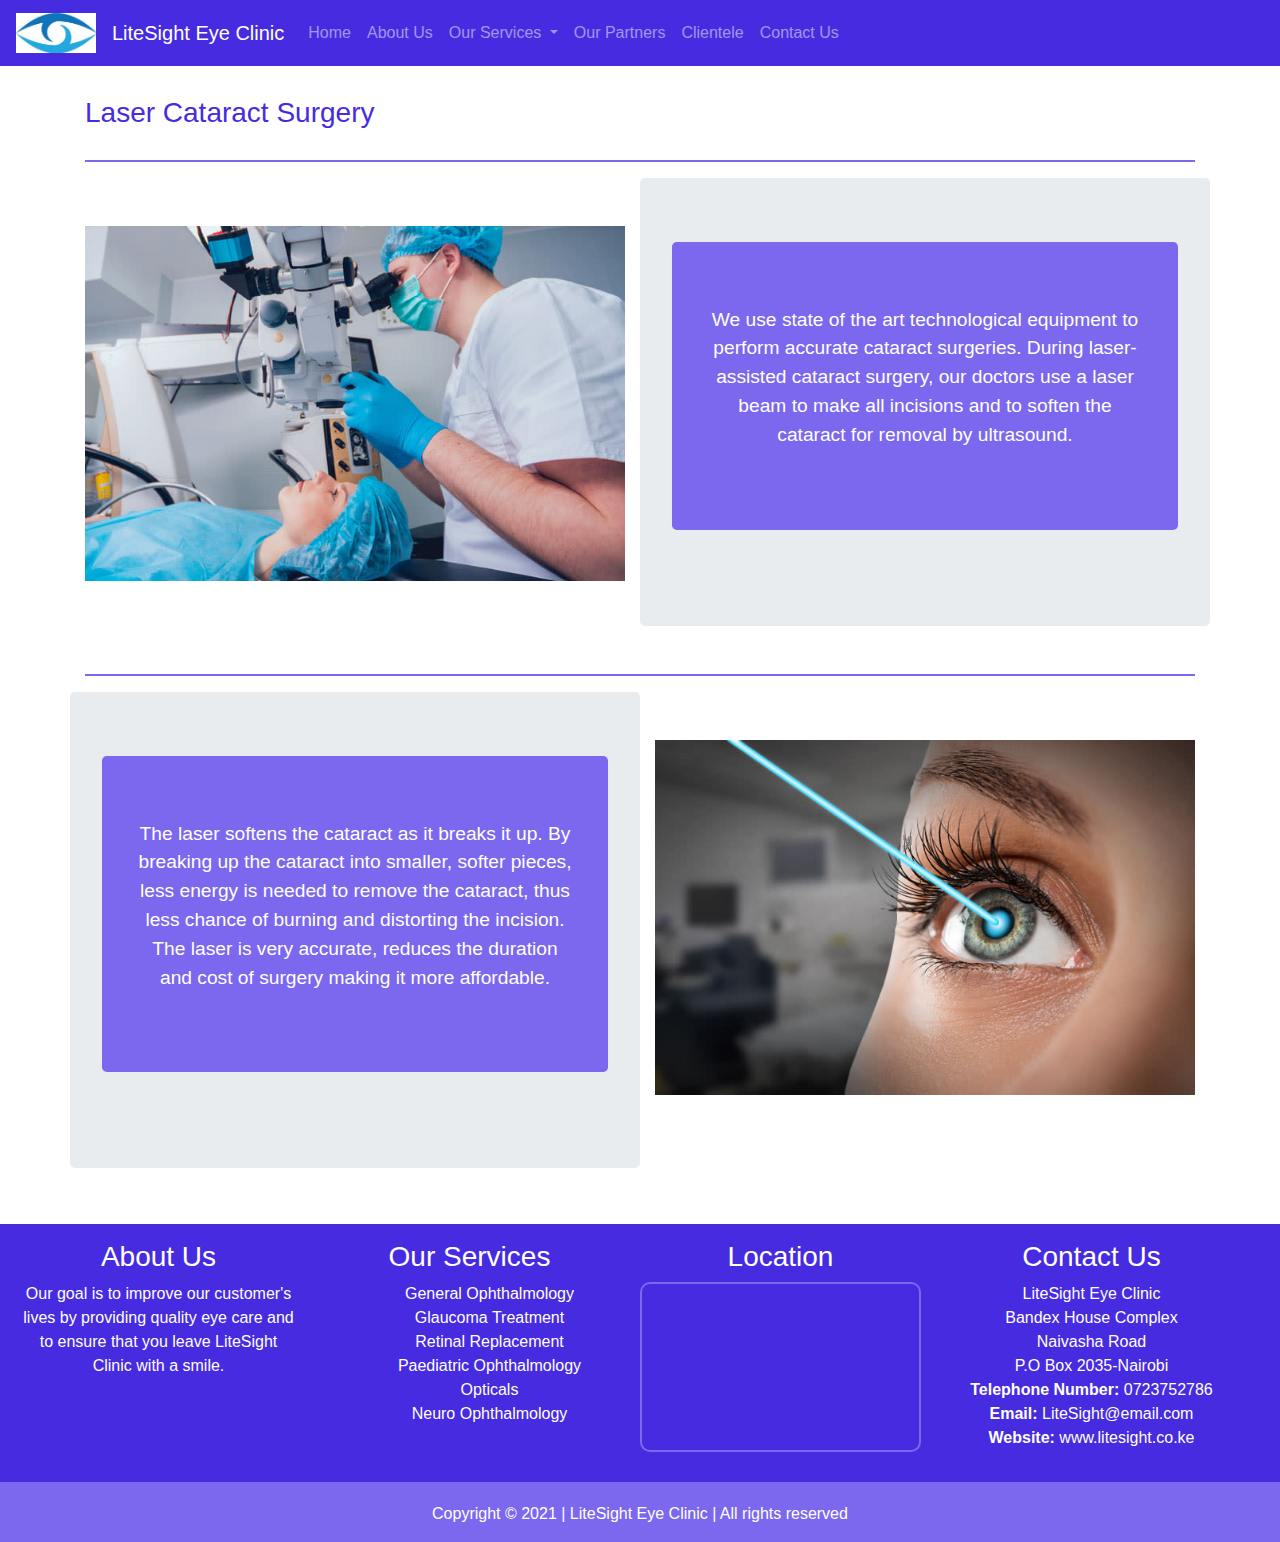
<file: laser-cataract.html>
<!DOCTYPE html>
<html lang="en">
<head>
    <meta charset="UTF-8">
    <title>Laser Cataract Surgery</title>
    <link rel="stylesheet" href="bootstrap/css/bootstrap.css">
    <link rel="stylesheet" href="css/style.css">
    <link rel="icon" href="images/logo2.jpg">

    <script src="bootstrap/js/jquery-3.6.0.js"></script>
    <script src="bootstrap/js/popper.min.js"></script>
    <script src="bootstrap/js/bootstrap.js"></script>
</head>
<body>
<nav class="navbar navbar-expand-sm navbar-dark" style="background: #462be0;">
    <!-- Brand -->
    <a class="navbar-brand" href="index.html">
        <img src="images/logo2.jpg" alt="logo2" width="80" height="40">
    </a>
    <a class="navbar-brand" href='index.html'>
        LiteSight Eye Clinic
    </a>

    <!-- Toggler/collapsibe Button -->
    <button class="navbar-toggler" type="button" data-toggle="collapse" data-target="#collapsibleNavbar">
        <span class="navbar-toggler-icon"></span>
    </button>

    <!-- Links -->
    <div class="collapse navbar-collapse" id="collapsibleNavbar">
        <ul class="navbar-nav">
            <li class="nav-item">
                <a class="nav-link" href="index.html">Home</a>
            </li>
            <li class="nav-item">
                <a class="nav-link" href="about.html">About Us</a>
            </li>

            <!-- Dropdown -->
            <li class="nav-item dropdown">
                <a class="nav-link dropdown-toggle" href="#" id="navbardrop" data-toggle="dropdown">
                    Our Services
                </a>
                <div class="dropdown-menu">
                    <a class="dropdown-item" href="opticals.html">Opticals</a>
                    <a class="dropdown-item" href="general-opt.html">General Ophthalmology</a>
                    <a class="dropdown-item" href="neuro-opt.html">Neuro Ophthalmology</a>
                    <a class="dropdown-item" href="refractive.html">Refractive Surgery</a>
                    <a class="dropdown-item" href="paediatric-opt.html">Paediatric Ophthalmology</a>
                    <a class="dropdown-item" href="cornea-trans.html">Cornea Transplant</a>
                </div>
            </li>
            <li class="nav-item">
                <a class="nav-link" href="partners.html">Our Partners</a>
            </li>
            <li class="nav-item">
                <a class="nav-link" href="clientele.html">Clientele</a>
            </li>
            <li class="nav-item">
                <a class="nav-link" href="contact.html">Contact Us</a>
            </li>
        </ul>
    </div>
</nav>
  <div class="container">
    <h3 class="specialty-title">Laser Cataract Surgery</h3>
      <hr>
    <div class="row">
        <div class="col-sm-6">
            <br><br>
            <img src="images/laser-img1.jpg" alt="laser-img1" width="100%">
        </div>
        <div class="col-sm-6 jumbotron">
            <div class="jumbotron condition-text">
            <p class="text-justify text-center service-text">
                We use state of the art technological equipment to perform accurate cataract surgeries.
                During laser-assisted cataract surgery, our doctors use a laser beam to make all incisions
                and to soften the cataract for removal by ultrasound.
            </p>
            </div>
        </div>
    </div>
      <hr>
      <div class="row">
          <div class="col-sm-6 jumbotron">
              <div class="jumbotron condition-text">
              <p class="text-justify text-center service-text">
                  The laser softens the cataract as it breaks it up.
                  By breaking up the cataract into smaller, softer pieces, less energy is needed to remove the cataract,
                  thus less chance of burning and distorting the incision.
                  The laser is very accurate, reduces the duration and cost of surgery making it more affordable.
              </p>
              </div>
          </div>
          <div class="col-sm-6">
              <br><br>
              <img src="images/laser-img2.jpg" alt="laser-img1" width="100%">
          </div>
      </div>
  </div>

<br>
  <div style="width: 100%; background: #462be0; color: white;">
      <div class="row" style="width: 100%; padding: 16px 18px;">
          <div class="col-sm-3">
              <h3 class="text-center"><a class="footer-link" href="about.html">About Us</a></h3>
              <p class="text-justify text-center">Our goal is to improve our customer's lives by providing quality eye care and to ensure that you leave LiteSight Clinic with a smile.</p>
          </div>
          <div class="col-sm-3">
              <h3 class="text-center">Our Services</h3>
              <ul id="services" class="text-center" style="list-style-type: none;">
                  <li><a href="general-opt.html">General Ophthalmology</a></li>
                  <li><a href="glaucoma.html">Glaucoma Treatment</a></li>
                  <li><a href="retina.html">Retinal Replacement</a></li>
                  <li><a href="paediatric-opt.html">Paediatric Ophthalmology</a></li>
                  <li><a href="opticals.html">Opticals</a></li>
                  <li><a href="neuro-opt.html">Neuro Ophthalmology</a></li>
              </ul>

          </div>
          <div class="col-sm-3">
              <h3 class="text-center">Location</h3>
              <iframe src="https://www.google.com/maps/embed?pb=!1m18!1m12!1m3!1d3988.82150999937!2d36.73434314987418!3d-1.2807854359757507!2m3!1f0!2f0!3f0!3m2!1i1024!2i768!4f13.1!3m3!1m2!1s0x182f1904856dc23b%3A0xbb12c84fb340381a!2sLitesight%20Solutions!5e0!3m2!1sen!2ske!4v1622028925004!5m2!1sen!2ske" width="100%" height="170" style="border:2px solid mediumslateblue; border-radius: 10px;" allowfullscreen="" loading="lazy"></iframe>
          </div>
          <div class="col-sm-3">
              <h3 class="text-center"><a class="footer-link" href="contact.html">Contact Us</a></h3>
              <p class="text-center">
                  LiteSight Eye Clinic<br>
                  Bandex House Complex<br>
                  Naivasha Road <br>
                  P.O Box 2035-Nairobi <br>
                  <b>Telephone Number:</b> 0723752786<br>
                  <b>Email: </b>LiteSight@email.com<br>
                  <b>Website: </b>www.litesight.co.ke <br>
              </p>
          </div>
      </div>

  </div>
  <div style="background: mediumslateblue; color: white; height: 60px;">
      <p class="text-center" style="padding-top: 20px;">Copyright &copy; 2021 | LiteSight Eye Clinic | All rights reserved</p>
  </div>
</body>
</html>
</file>
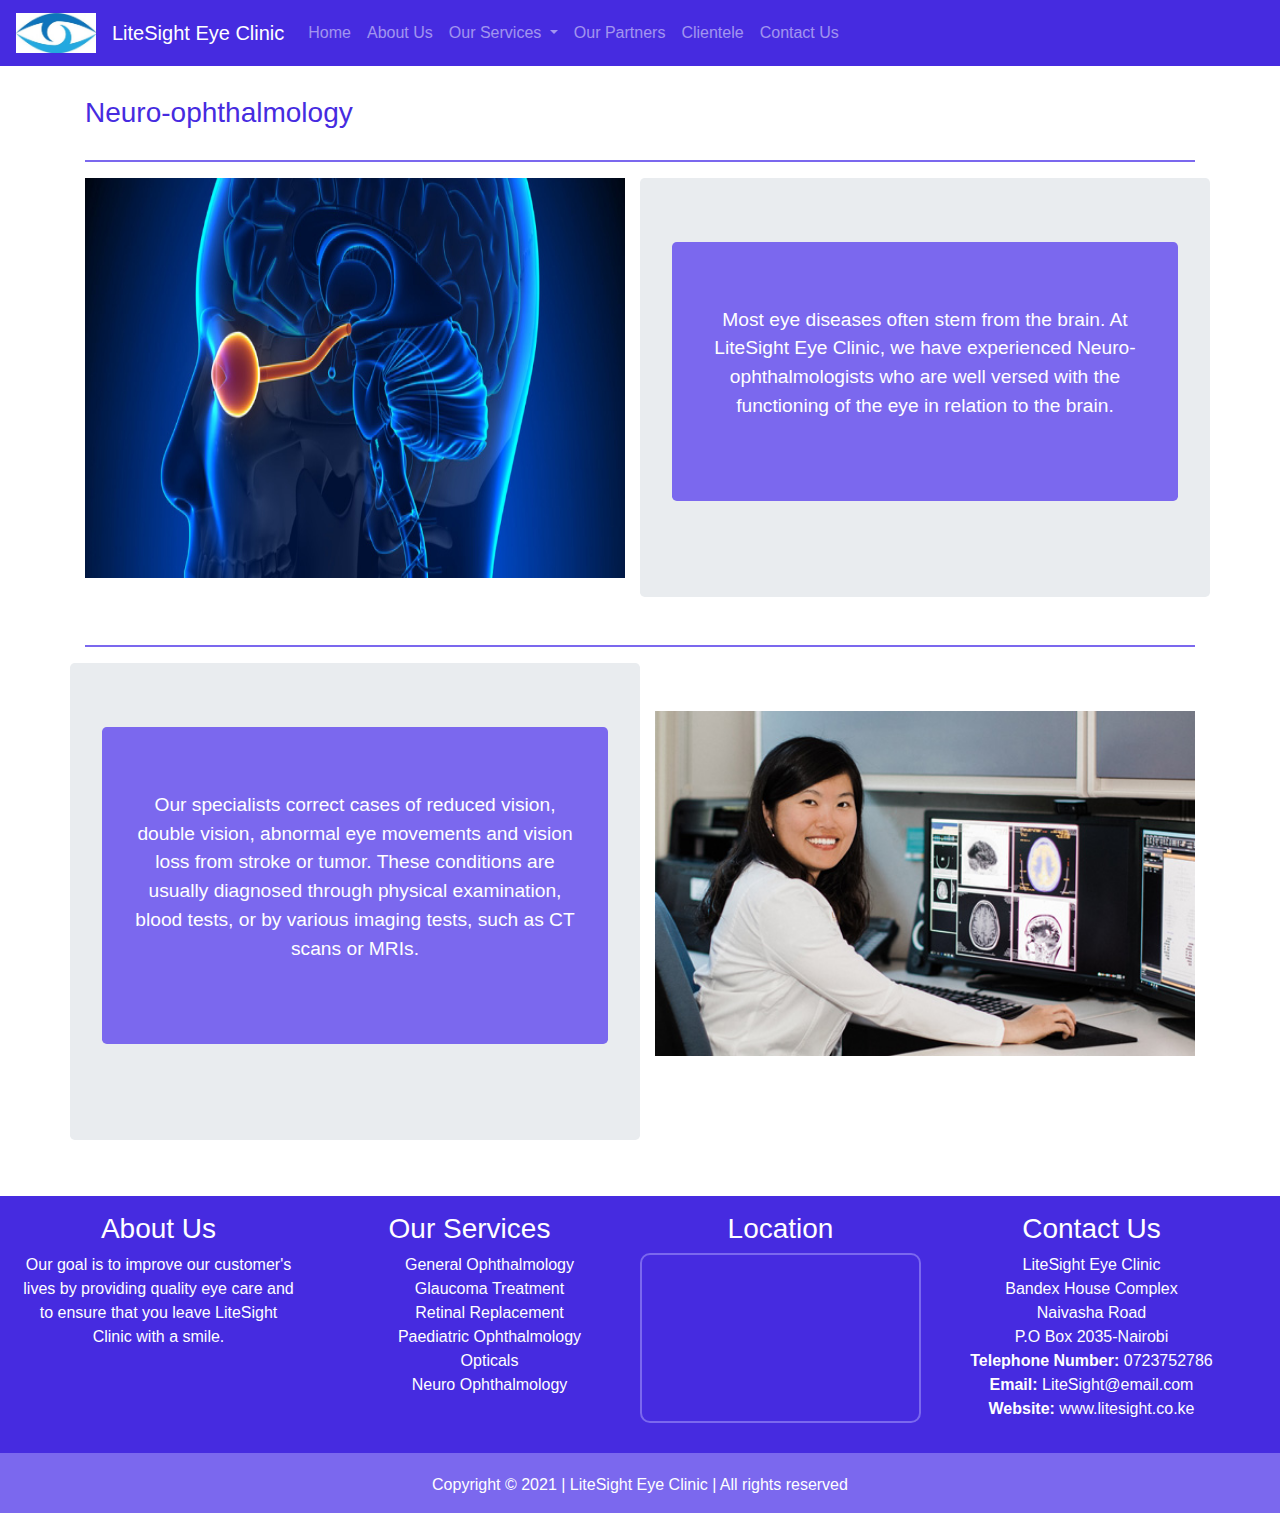
<file: neuro-opt.html>
<!DOCTYPE html>
<html lang="en">
<head>
    <meta charset="UTF-8">
    <title>Neuro-Ophthalmology</title>
  <link rel="stylesheet" href="bootstrap/css/bootstrap.css">
  <link rel="stylesheet" href="css/style.css">
  <link rel="icon" href="images/logo2.jpg">

  <script src="bootstrap/js/jquery-3.6.0.js"></script>
  <script src="bootstrap/js/popper.min.js"></script>
  <script src="bootstrap/js/bootstrap.js"></script>
</head>
<body>
<nav class="navbar navbar-expand-sm navbar-dark" style="background: #462be0;">
  <!-- Brand -->
  <a class="navbar-brand" href="index.html">
    <img src="images/logo2.jpg" alt="logo2" width="80" height="40">
  </a>
  <a class="navbar-brand" href='index.html'>
    LiteSight Eye Clinic
  </a>

  <!-- Toggler/collapsibe Button -->
  <button class="navbar-toggler" type="button" data-toggle="collapse" data-target="#collapsibleNavbar">
    <span class="navbar-toggler-icon"></span>
  </button>

  <!-- Links -->
  <div class="collapse navbar-collapse" id="collapsibleNavbar">
    <ul class="navbar-nav">
      <li class="nav-item">
        <a class="nav-link" href="index.html">Home</a>
      </li>
      <li class="nav-item">
        <a class="nav-link" href="about.html">About Us</a>
      </li>

      <!-- Dropdown -->
      <li class="nav-item dropdown">
        <a class="nav-link dropdown-toggle" href="#" id="navbardrop" data-toggle="dropdown">
          Our Services
        </a>
        <div class="dropdown-menu">
          <a class="dropdown-item" href="opticals.html">Opticals</a>
          <a class="dropdown-item" href="general-opt.html">General Ophthalmology</a>
          <a class="dropdown-item" href="neuro-opt.html">Neuro Ophthalmology</a>
          <a class="dropdown-item" href="refractive.html">Refractive Surgery</a>
          <a class="dropdown-item" href="paediatric-opt.html">Paediatric Ophthalmology</a>
          <a class="dropdown-item" href="cornea-trans.html">Cornea Transplant</a>
        </div>
      </li>
      <li class="nav-item">
        <a class="nav-link" href="partners.html">Our Partners</a>
      </li>
      <li class="nav-item">
        <a class="nav-link" href="clientele.html">Clientele</a>
      </li>
      <li class="nav-item">
        <a class="nav-link" href="contact.html">Contact Us</a>
      </li>
    </ul>
  </div>
</nav>
<div class="container">
  <h3 class="specialty-title">Neuro-ophthalmology</h3>
  <hr>
  <div class="row">
    <div class="col-sm-6">
      <img src="images/neuro-opt1.jpg" alt="neuro-opt1" width="100%" height="400">
    </div>
    <div class="col-sm-6 jumbotron">
      <div class="jumbotron condition-text">
      <p class="text-center text-center service-text">
        Most eye diseases often stem from the brain. At LiteSight Eye Clinic, we have experienced Neuro-ophthalmologists
        who are well versed with the functioning of the eye in relation to the brain.
      </p>
      </div>
    </div>
  </div>
  <hr>
  <div class="row">
    <div class="col-sm-6 jumbotron">
      <div class="jumbotron condition-text">
      <p class="text-center text-justify service-text">
        Our specialists correct cases of reduced vision, double vision,
        abnormal eye movements and vision loss from stroke or tumor.
        These conditions are usually diagnosed through physical examination, blood tests,
        or by various imaging tests, such as CT scans or MRIs.
      </p>
      </div>
    </div>
    <div class="col-sm-6">
      <br><br>
      <img src="images/neuro-opt2.jpg" alt="neuro-opt2-image" width="100%">
    </div>
  </div>
</div>

<br>

<div style="width: 100%; background: #462be0; color: white;">
  <div class="row" style="width: 100%; padding: 16px 18px;">
    <div class="col-sm-3">
      <h3 class="text-center"><a class="footer-link" href="about.html">About Us</a></h3>
      <p class="text-justify text-center">Our goal is to improve our customer's lives by providing quality eye care and to ensure that you leave LiteSight Clinic with a smile.</p>
    </div>
    <div class="col-sm-3">
      <h3 class="text-center">Our Services</h3>
      <ul id="services" class="text-center" style="list-style-type: none;">
        <li><a href="general-opt.html">General Ophthalmology</a></li>
        <li><a href="glaucoma.html">Glaucoma Treatment</a></li>
        <li><a href="retina.html">Retinal Replacement</a></li>
        <li><a href="paediatric-opt.html">Paediatric Ophthalmology</a></li>
        <li><a href="opticals.html">Opticals</a></li>
        <li><a href="neuro-opt.html">Neuro Ophthalmology</a></li>
      </ul>

    </div>
    <div class="col-sm-3">
      <h3 class="text-center">Location</h3>
      <iframe src="https://www.google.com/maps/embed?pb=!1m18!1m12!1m3!1d3988.82150999937!2d36.73434314987418!3d-1.2807854359757507!2m3!1f0!2f0!3f0!3m2!1i1024!2i768!4f13.1!3m3!1m2!1s0x182f1904856dc23b%3A0xbb12c84fb340381a!2sLitesight%20Solutions!5e0!3m2!1sen!2ske!4v1622028925004!5m2!1sen!2ske" width="100%" height="170" style="border:2px solid mediumslateblue; border-radius: 10px;" allowfullscreen="" loading="lazy"></iframe>
    </div>
    <div class="col-sm-3">
      <h3 class="text-center"><a class="footer-link" href="contact.html">Contact Us</a></h3>
      <p class="text-center">
        LiteSight Eye Clinic<br>
        Bandex House Complex<br>
        Naivasha Road <br>
        P.O Box 2035-Nairobi <br>
        <b>Telephone Number:</b> 0723752786<br>
        <b>Email: </b>LiteSight@email.com<br>
        <b>Website: </b>www.litesight.co.ke <br>
      </p>
    </div>
  </div>

</div>
<div style="background: mediumslateblue; color: white; height: 60px;">
  <p class="text-center" style="padding-top: 20px;">Copyright &copy; 2021 | LiteSight Eye Clinic | All rights reserved</p>
</div>
</body>
</html>
</file>
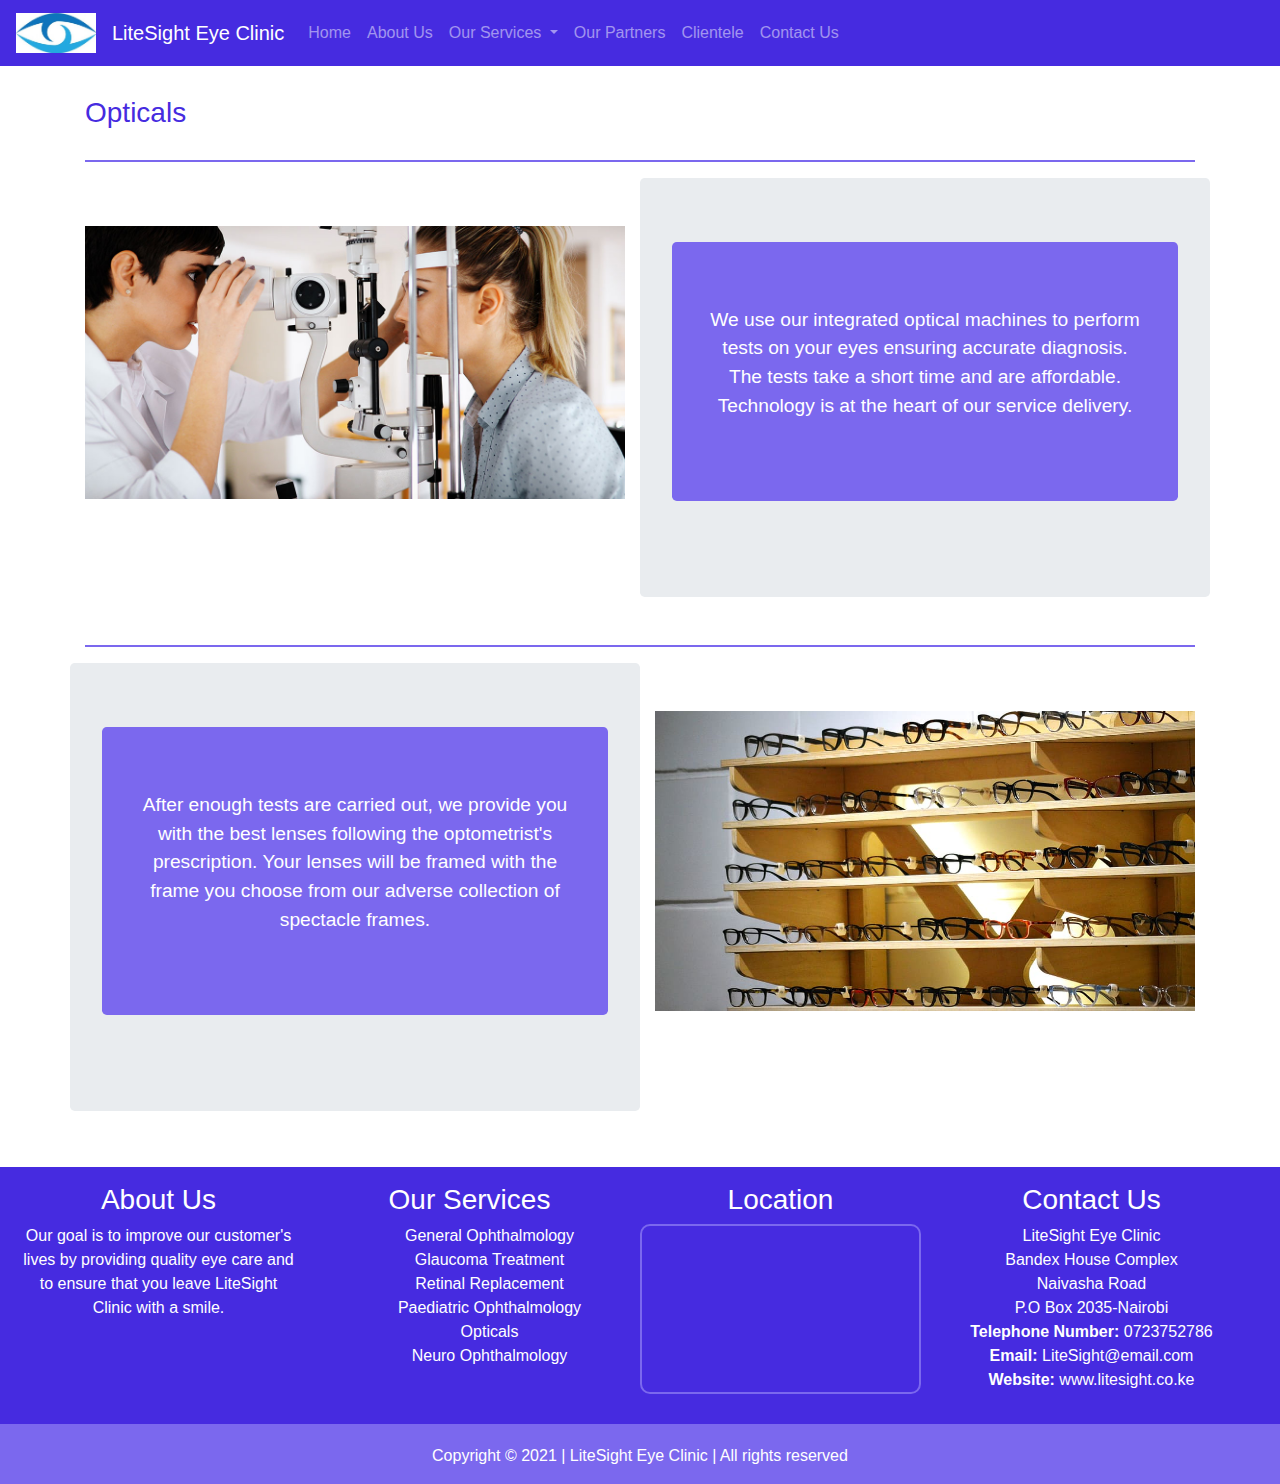
<file: opticals.html>
<!DOCTYPE html>
<html lang="en">
<head>
    <meta charset="UTF-8">
    <title>Opticals</title>
    <link rel="stylesheet" href="bootstrap/css/bootstrap.css">
    <link rel="stylesheet" href="css/style.css">
    <link rel="icon" href="images/logo2.jpg">

    <script src="bootstrap/js/jquery-3.6.0.js"></script>
    <script src="bootstrap/js/popper.min.js"></script>
    <script src="bootstrap/js/bootstrap.js"></script>
</head>
<body>
<nav class="navbar navbar-expand-sm navbar-dark" style="background: #462be0;">
    <!-- Brand -->
    <a class="navbar-brand" href="index.html">
        <img src="images/logo2.jpg" alt="logo2" width="80" height="40">
    </a>
    <a class="navbar-brand" href='index.html'>
        LiteSight Eye Clinic
    </a>

    <!-- Toggler/collapsibe Button -->
    <button class="navbar-toggler" type="button" data-toggle="collapse" data-target="#collapsibleNavbar">
        <span class="navbar-toggler-icon"></span>
    </button>

    <!-- Links -->
    <div class="collapse navbar-collapse" id="collapsibleNavbar">
        <ul class="navbar-nav">
            <li class="nav-item">
                <a class="nav-link" href="index.html">Home</a>
            </li>
            <li class="nav-item">
                <a class="nav-link" href="about.html">About Us</a>
            </li>

            <!-- Dropdown -->
            <li class="nav-item dropdown">
                <a class="nav-link dropdown-toggle" href="#" id="navbardrop" data-toggle="dropdown">
                    Our Services
                </a>
                <div class="dropdown-menu">
                    <a class="dropdown-item" href="opticals.html">Opticals</a>
                    <a class="dropdown-item" href="general-opt.html">General Ophthalmology</a>
                    <a class="dropdown-item" href="neuro-opt.html">Neuro Ophthalmology</a>
                    <a class="dropdown-item" href="refractive.html">Refractive Surgery</a>
                    <a class="dropdown-item" href="paediatric-opt.html">Paediatric Ophthalmology</a>
                    <a class="dropdown-item" href="cornea-trans.html">Cornea Transplant</a>
                </div>
            </li>
            <li class="nav-item">
                <a class="nav-link" href="partners.html">Our Partners</a>
            </li>
            <li class="nav-item">
                <a class="nav-link" href="clientele.html">Clientele</a>
            </li>
            <li class="nav-item">
                <a class="nav-link" href="contact.html">Contact Us</a>
            </li>
        </ul>
    </div>
</nav>
    <div class="container">
        <h3 class="specialty-title">Opticals</h3>
        <hr>
        <div class="row">
            <div class="col-sm-6">
                <br><br>
                <img src="images/opticals1.jpg" alt="opticals1" width="100%">
            </div>
            <div class="col-sm-6 jumbotron">
                <div class="jumbotron condition-text">
                <p class="text-center text-justify service-text">We use our integrated optical machines to perform tests on your eyes ensuring accurate diagnosis.
                    The tests take a short time and are affordable. Technology is at the heart of our service delivery.</p>
                </div>
            </div>
        </div>
        <hr>
        <div class="row">
            <div class="col-sm-6 jumbotron">
                <div class="jumbotron condition-text">
                <p class="text-center text-justify service-text">After enough tests are carried out,
                    we provide you with the best lenses following the optometrist's prescription. Your lenses will be framed with
                    the frame you choose from our adverse collection of spectacle frames.</p>
                </div>
            </div>
            <div class="col-sm-6">
                <br><br>
                <img src="images/opticals2.jpg" alt="opticals2" width="100%" height="300">
            </div>
        </div>
    </div>
<br>
    <div style="width: 100%; background: #462be0; color: white;">
        <div class="row" style="width: 100%; padding: 16px 18px;">
            <div class="col-sm-3">
                <h3 class="text-center"><a class="footer-link" href="about.html">About Us</a></h3>
                <p class="text-justify text-center">Our goal is to improve our customer's lives by providing quality eye care and to ensure that you leave LiteSight Clinic with a smile.</p>
            </div>
            <div class="col-sm-3">
                <h3 class="text-center">Our Services</h3>
                <ul id="services" class="text-center" style="list-style-type: none;">
                    <li><a href="general-opt.html">General Ophthalmology</a></li>
                    <li><a href="glaucoma.html">Glaucoma Treatment</a></li>
                    <li><a href="retina.html">Retinal Replacement</a></li>
                    <li><a href="paediatric-opt.html">Paediatric Ophthalmology</a></li>
                    <li><a href="opticals.html">Opticals</a></li>
                    <li><a href="neuro-opt.html">Neuro Ophthalmology</a></li>
                </ul>

            </div>
            <div class="col-sm-3">
                <h3 class="text-center">Location</h3>
                <iframe src="https://www.google.com/maps/embed?pb=!1m18!1m12!1m3!1d3988.82150999937!2d36.73434314987418!3d-1.2807854359757507!2m3!1f0!2f0!3f0!3m2!1i1024!2i768!4f13.1!3m3!1m2!1s0x182f1904856dc23b%3A0xbb12c84fb340381a!2sLitesight%20Solutions!5e0!3m2!1sen!2ske!4v1622028925004!5m2!1sen!2ske" width="100%" height="170" style="border:2px solid mediumslateblue; border-radius: 10px;" allowfullscreen="" loading="lazy"></iframe>
            </div>
            <div class="col-sm-3">
                <h3 class="text-center"><a class="footer-link" href="contact.html">Contact Us</a></h3>
                <p class="text-center">
                    LiteSight Eye Clinic<br>
                    Bandex House Complex<br>
                    Naivasha Road <br>
                    P.O Box 2035-Nairobi <br>
                    <b>Telephone Number:</b> 0723752786<br>
                    <b>Email: </b>LiteSight@email.com<br>
                    <b>Website: </b>www.litesight.co.ke <br>
                </p>
            </div>
        </div>

    </div>
    <div style="background: mediumslateblue; color: white; height: 60px;">
        <p class="text-center" style="padding-top: 20px;">Copyright &copy; 2021 | LiteSight Eye Clinic | All rights reserved</p>
    </div>
</body>
</html>
</file>
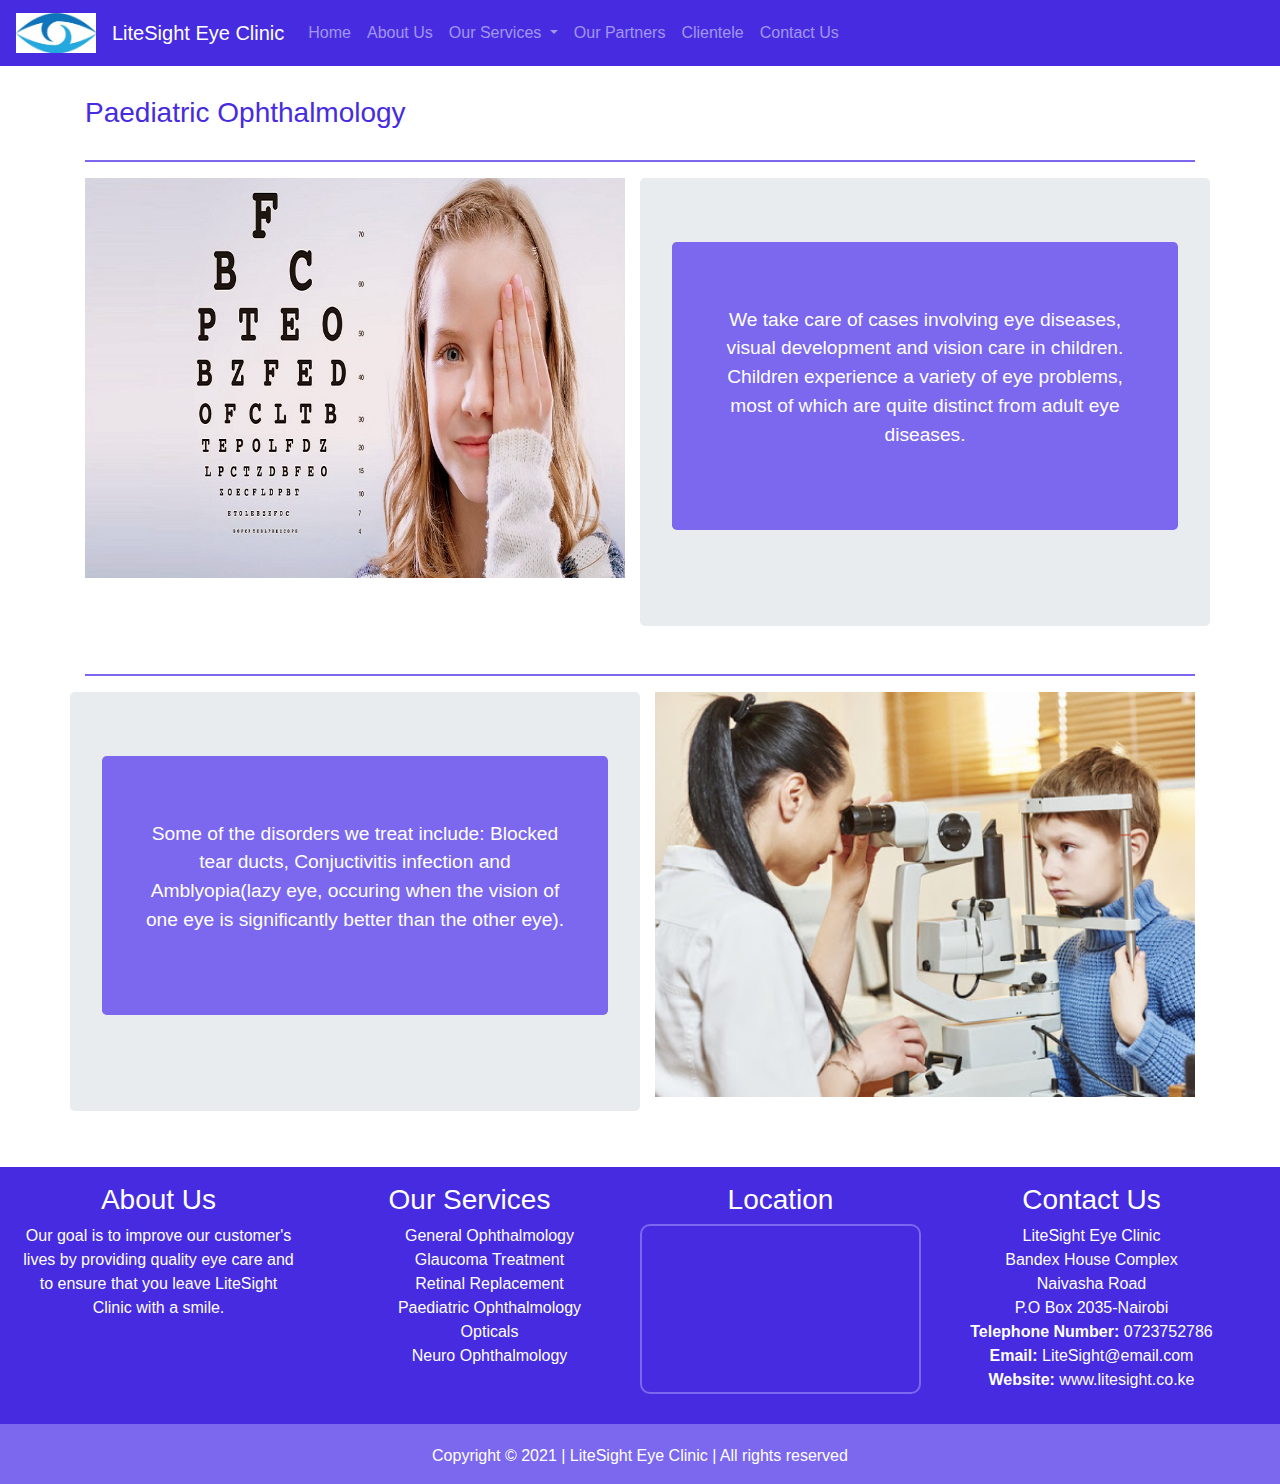
<file: paediatric-opt.html>
<!DOCTYPE html>
<html lang="en">
<head>
    <meta charset="UTF-8">
    <title>Paediatric Ophthalmology</title>
  <link rel="stylesheet" href="bootstrap/css/bootstrap.css">
  <link rel="stylesheet" href="css/style.css">
  <link rel="icon" href="images/logo2.jpg">

  <script src="bootstrap/js/jquery-3.6.0.js"></script>
  <script src="bootstrap/js/popper.min.js"></script>
  <script src="bootstrap/js/bootstrap.js"></script>
</head>
<body>
<nav class="navbar navbar-expand-sm navbar-dark" style="background: #462be0;">
  <!-- Brand -->
  <a class="navbar-brand" href="index.html">
    <img src="images/logo2.jpg" alt="logo2" width="80" height="40">
  </a>
  <a class="navbar-brand" href='index.html'>
    LiteSight Eye Clinic
  </a>

  <!-- Toggler/collapsibe Button -->
  <button class="navbar-toggler" type="button" data-toggle="collapse" data-target="#collapsibleNavbar">
    <span class="navbar-toggler-icon"></span>
  </button>

  <!-- Links -->
  <div class="collapse navbar-collapse" id="collapsibleNavbar">
    <ul class="navbar-nav">
      <li class="nav-item">
        <a class="nav-link" href="index.html">Home</a>
      </li>
      <li class="nav-item">
        <a class="nav-link" href="about.html">About Us</a>
      </li>

      <!-- Dropdown -->
      <li class="nav-item dropdown">
        <a class="nav-link dropdown-toggle" href="#" id="navbardrop" data-toggle="dropdown">
          Our Services
        </a>
        <div class="dropdown-menu">
          <a class="dropdown-item" href="opticals.html">Opticals</a>
          <a class="dropdown-item" href="general-opt.html">General Ophthalmology</a>
          <a class="dropdown-item" href="neuro-opt.html">Neuro Ophthalmology</a>
          <a class="dropdown-item" href="refractive.html">Refractive Surgery</a>
          <a class="dropdown-item" href="paediatric-opt.html">Paediatric Ophthalmology</a>
          <a class="dropdown-item" href="cornea-trans.html">Cornea Transplant</a>
        </div>
      </li>
      <li class="nav-item">
        <a class="nav-link" href="partners.html">Our Partners</a>
      </li>
      <li class="nav-item">
        <a class="nav-link" href="clientele.html">Clientele</a>
      </li>
      <li class="nav-item">
        <a class="nav-link" href="contact.html">Contact Us</a>
      </li>
    </ul>
  </div>
</nav>
<div class="container">
  <h3 class="specialty-title">Paediatric Ophthalmology</h3>
  <hr>
  <div class="row">
    <div class="col-sm-6">
      <img src="images/paediatric-img1.jpg" alt="paediatric-img1" width="100%" height="400">
    </div>
    <div class="col-sm-6 jumbotron">
      <div class="jumbotron condition-text">
      <p class="text-center text-justify service-text">
        We take care of cases involving eye diseases, visual development and vision care in children.
        Children experience a variety of eye problems, most of which are quite distinct from adult eye diseases.
      </p>
      </div>
    </div>
  </div>
  <hr>
  <div class="row">
    <div class="col-sm-6 jumbotron">
      <div class="jumbotron condition-text">
      <p class="text-center text-justify service-text">
        Some of the disorders we treat include: Blocked tear ducts, Conjuctivitis infection and
        Amblyopia(lazy eye, occuring when the vision of one eye is significantly better than the other eye).
      </p>
      </div>
    </div>
    <div class="col-sm-6">
      <img src="images/paediatric-img2.jpg" alt="paediatric-img2" width="100%">
    </div>
  </div>
</div>

<br>

<div style="width: 100%; background: #462be0; color: white;">
  <div class="row" style="width: 100%; padding: 16px 18px;">
    <div class="col-sm-3">
      <h3 class="text-center"><a class="footer-link" href="about.html">About Us</a></h3>
      <p class="text-justify text-center">Our goal is to improve our customer's lives by providing quality eye care and to ensure that you leave LiteSight Clinic with a smile.</p>
    </div>
    <div class="col-sm-3">
      <h3 class="text-center">Our Services</h3>
      <ul id="services" class="text-center" style="list-style-type: none;">
        <li><a href="general-opt.html">General Ophthalmology</a></li>
        <li><a href="glaucoma.html">Glaucoma Treatment</a></li>
        <li><a href="retina.html">Retinal Replacement</a></li>
        <li><a href="paediatric-opt.html">Paediatric Ophthalmology</a></li>
        <li><a href="opticals.html">Opticals</a></li>
        <li><a href="neuro-opt.html">Neuro Ophthalmology</a></li>
      </ul>

    </div>
    <div class="col-sm-3">
      <h3 class="text-center">Location</h3>
      <iframe src="https://www.google.com/maps/embed?pb=!1m18!1m12!1m3!1d3988.82150999937!2d36.73434314987418!3d-1.2807854359757507!2m3!1f0!2f0!3f0!3m2!1i1024!2i768!4f13.1!3m3!1m2!1s0x182f1904856dc23b%3A0xbb12c84fb340381a!2sLitesight%20Solutions!5e0!3m2!1sen!2ske!4v1622028925004!5m2!1sen!2ske" width="100%" height="170" style="border:2px solid mediumslateblue; border-radius: 10px;" allowfullscreen="" loading="lazy"></iframe>
    </div>
    <div class="col-sm-3">
      <h3 class="text-center"><a class="footer-link" href="contact.html">Contact Us</a></h3>
      <p class="text-center">
        LiteSight Eye Clinic<br>
        Bandex House Complex<br>
        Naivasha Road <br>
        P.O Box 2035-Nairobi <br>
        <b>Telephone Number:</b> 0723752786<br>
        <b>Email: </b>LiteSight@email.com<br>
        <b>Website: </b>www.litesight.co.ke <br>
      </p>
    </div>
  </div>

</div>
<div style="background: mediumslateblue; color: white; height: 60px;">
  <p class="text-center" style="padding-top: 20px;">Copyright &copy; 2021 | LiteSight Eye Clinic | All rights reserved</p>
</div>
</body>
</html>
</file>
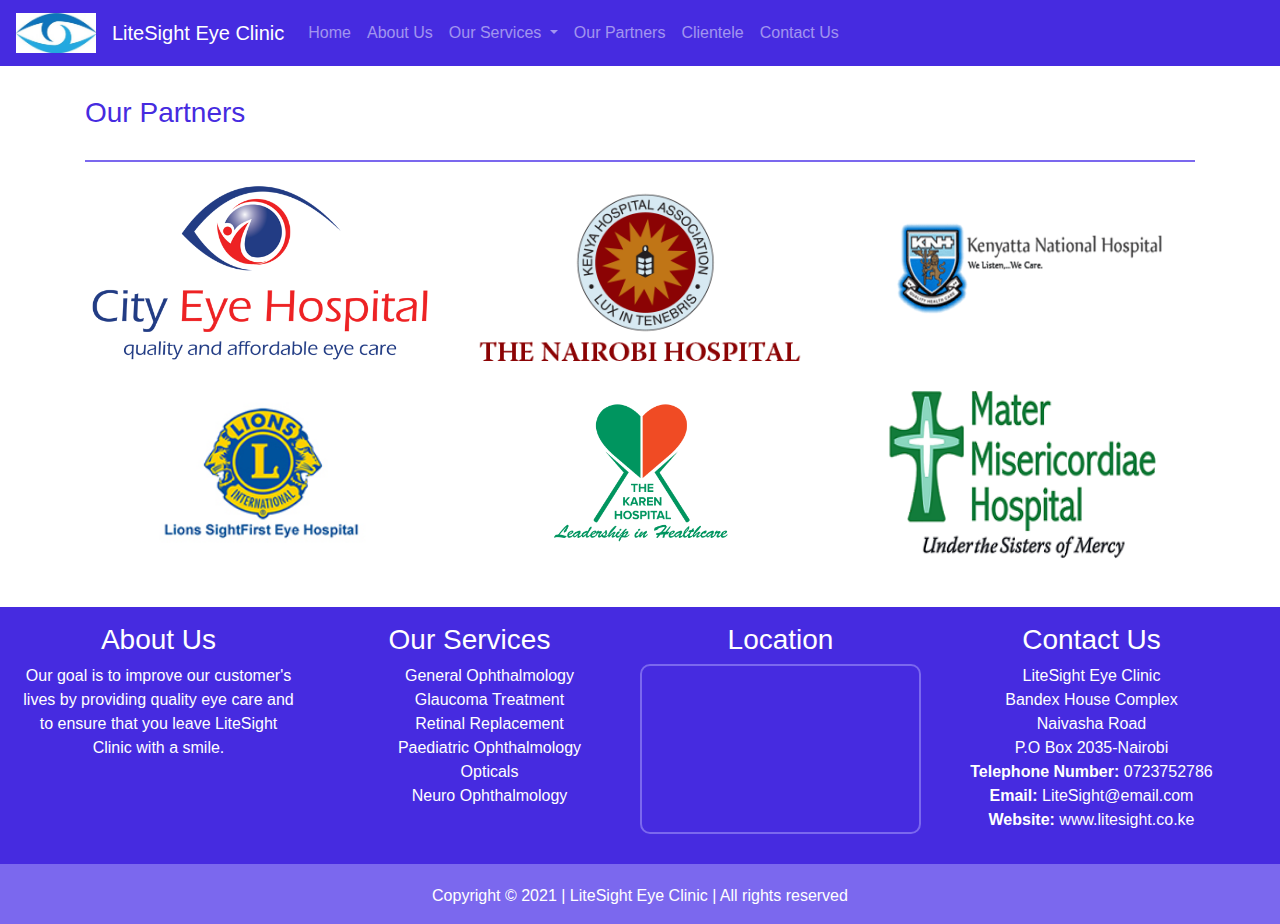
<file: partners.html>
<!DOCTYPE html>
<html lang="en">
<head>
    <meta charset="UTF-8">
    <title>Our Partners</title>
    <link rel="stylesheet" href="bootstrap/css/bootstrap.css">
    <link rel="stylesheet" href="css/style.css">
    <link rel="icon" href="images/logo2.jpg">

    <script src="bootstrap/js/jquery-3.6.0.js"></script>
    <script src="bootstrap/js/popper.min.js"></script>
    <script src="bootstrap/js/bootstrap.js"></script>
</head>
<body>
<nav class="navbar navbar-expand-sm navbar-dark" style="background: #462be0;">
    <!-- Brand -->
    <a class="navbar-brand" href="index.html">
        <img src="images/logo2.jpg" alt="logo2" width="80" height="40">
    </a>
    <a class="navbar-brand" href='index.html'>
        LiteSight Eye Clinic
    </a>

    <!-- Toggler/collapsibe Button -->
    <button class="navbar-toggler" type="button" data-toggle="collapse" data-target="#collapsibleNavbar">
        <span class="navbar-toggler-icon"></span>
    </button>

    <!-- Links -->
    <div class="collapse navbar-collapse" id="collapsibleNavbar">
        <ul class="navbar-nav">
            <li class="nav-item">
                <a class="nav-link" href="index.html">Home</a>
            </li>
            <li class="nav-item">
                <a class="nav-link" href="about.html">About Us</a>
            </li>

            <!-- Dropdown -->
            <li class="nav-item dropdown">
                <a class="nav-link dropdown-toggle" href="#" id="navbardrop" data-toggle="dropdown">
                    Our Services
                </a>
                <div class="dropdown-menu">
                    <a class="dropdown-item" href="opticals.html">Opticals</a>
                    <a class="dropdown-item" href="general-opt.html">General Ophthalmology</a>
                    <a class="dropdown-item" href="neuro-opt.html">Neuro Ophthalmology</a>
                    <a class="dropdown-item" href="refractive.html">Refractive Surgery</a>
                    <a class="dropdown-item" href="paediatric-opt.html">Paediatric Ophthalmology</a>
                    <a class="dropdown-item" href="cornea-trans.html">Cornea Transplant</a>
                </div>
            </li>
            <li class="nav-item">
                <a class="nav-link" href="partners.html">Our Partners</a>
            </li>
            <li class="nav-item">
                <a class="nav-link" href="clientele.html">Clientele</a>
            </li>
            <li class="nav-item">
                <a class="nav-link" href="contact.html">Contact Us</a>
            </li>
        </ul>
    </div>
</nav>

<div class="container">
    <h3 class="specialty-title">Our Partners</h3>
    <hr>
    <div class="row">
        <div class="col-sm-4">
            <img src="images/partner1.png" alt="partner1-img" width="100%">
        </div>
        <div class="col-sm-4">
            <img src="images/partner2.png" alt="partner2-img" width="100%">
        </div>
        <div class="col-sm-4">
            <img src="images/partner3.png" alt="partner3-img" width="100%">
        </div>
    </div>
    <div class="row">
        <div class="col-sm-4">
            <img src="images/partner4.jpg" alt="partner4-img" width="100%">
        </div>
        <div class="col-sm-4" style="display: flex; justify-content: center;">
            <img src="images/partner5.png" alt="partner5-img" width="50%">
        </div>
        <div class="col-sm-4" style="display: flex; justify-content: center;">
            <img src="images/partner6.jpg" alt="partner6-img" width="80%">
        </div>
    </div>
</div>

<br><br>

<div style="width: 100%; background: #462be0; color: white;">
    <div class="row" style="width: 100%; padding: 16px 18px;">
        <div class="col-sm-3">
            <h3 class="text-center"><a class="footer-link" href="about.html">About Us</a></h3>
            <p class="text-justify text-center">Our goal is to improve our customer's lives by providing quality eye care and to ensure that you leave LiteSight Clinic with a smile.</p>
        </div>
        <div class="col-sm-3">
            <h3 class="text-center">Our Services</h3>
            <ul id="services" class="text-center" style="list-style-type: none;">
                <li><a href="general-opt.html">General Ophthalmology</a></li>
                <li><a href="glaucoma.html">Glaucoma Treatment</a></li>
                <li><a href="retina.html">Retinal Replacement</a></li>
                <li><a href="paediatric-opt.html">Paediatric Ophthalmology</a></li>
                <li><a href="opticals.html">Opticals</a></li>
                <li><a href="neuro-opt.html">Neuro Ophthalmology</a></li>
            </ul>

        </div>
        <div class="col-sm-3">
            <h3 class="text-center">Location</h3>
            <iframe src="https://www.google.com/maps/embed?pb=!1m18!1m12!1m3!1d3988.82150999937!2d36.73434314987418!3d-1.2807854359757507!2m3!1f0!2f0!3f0!3m2!1i1024!2i768!4f13.1!3m3!1m2!1s0x182f1904856dc23b%3A0xbb12c84fb340381a!2sLitesight%20Solutions!5e0!3m2!1sen!2ske!4v1622028925004!5m2!1sen!2ske" width="100%" height="170" style="border:2px solid mediumslateblue; border-radius: 10px;" allowfullscreen="" loading="lazy"></iframe>
        </div>
        <div class="col-sm-3">
            <h3 class="text-center"><a class="footer-link" href="contact.html">Contact Us</a></h3>
            <p class="text-center">
                LiteSight Eye Clinic<br>
                Bandex House Complex<br>
                Naivasha Road <br>
                P.O Box 2035-Nairobi <br>
                <b>Telephone Number:</b> 0723752786<br>
                <b>Email: </b>LiteSight@email.com<br>
                <b>Website: </b>www.litesight.co.ke <br>
            </p>
        </div>
    </div>

</div>
<div style="background: mediumslateblue; color: white; height: 60px;">
    <p class="text-center" style="padding-top: 20px;">Copyright &copy; 2021 | LiteSight Eye Clinic | All rights reserved</p>
</div>

</body>
</html>
</file>
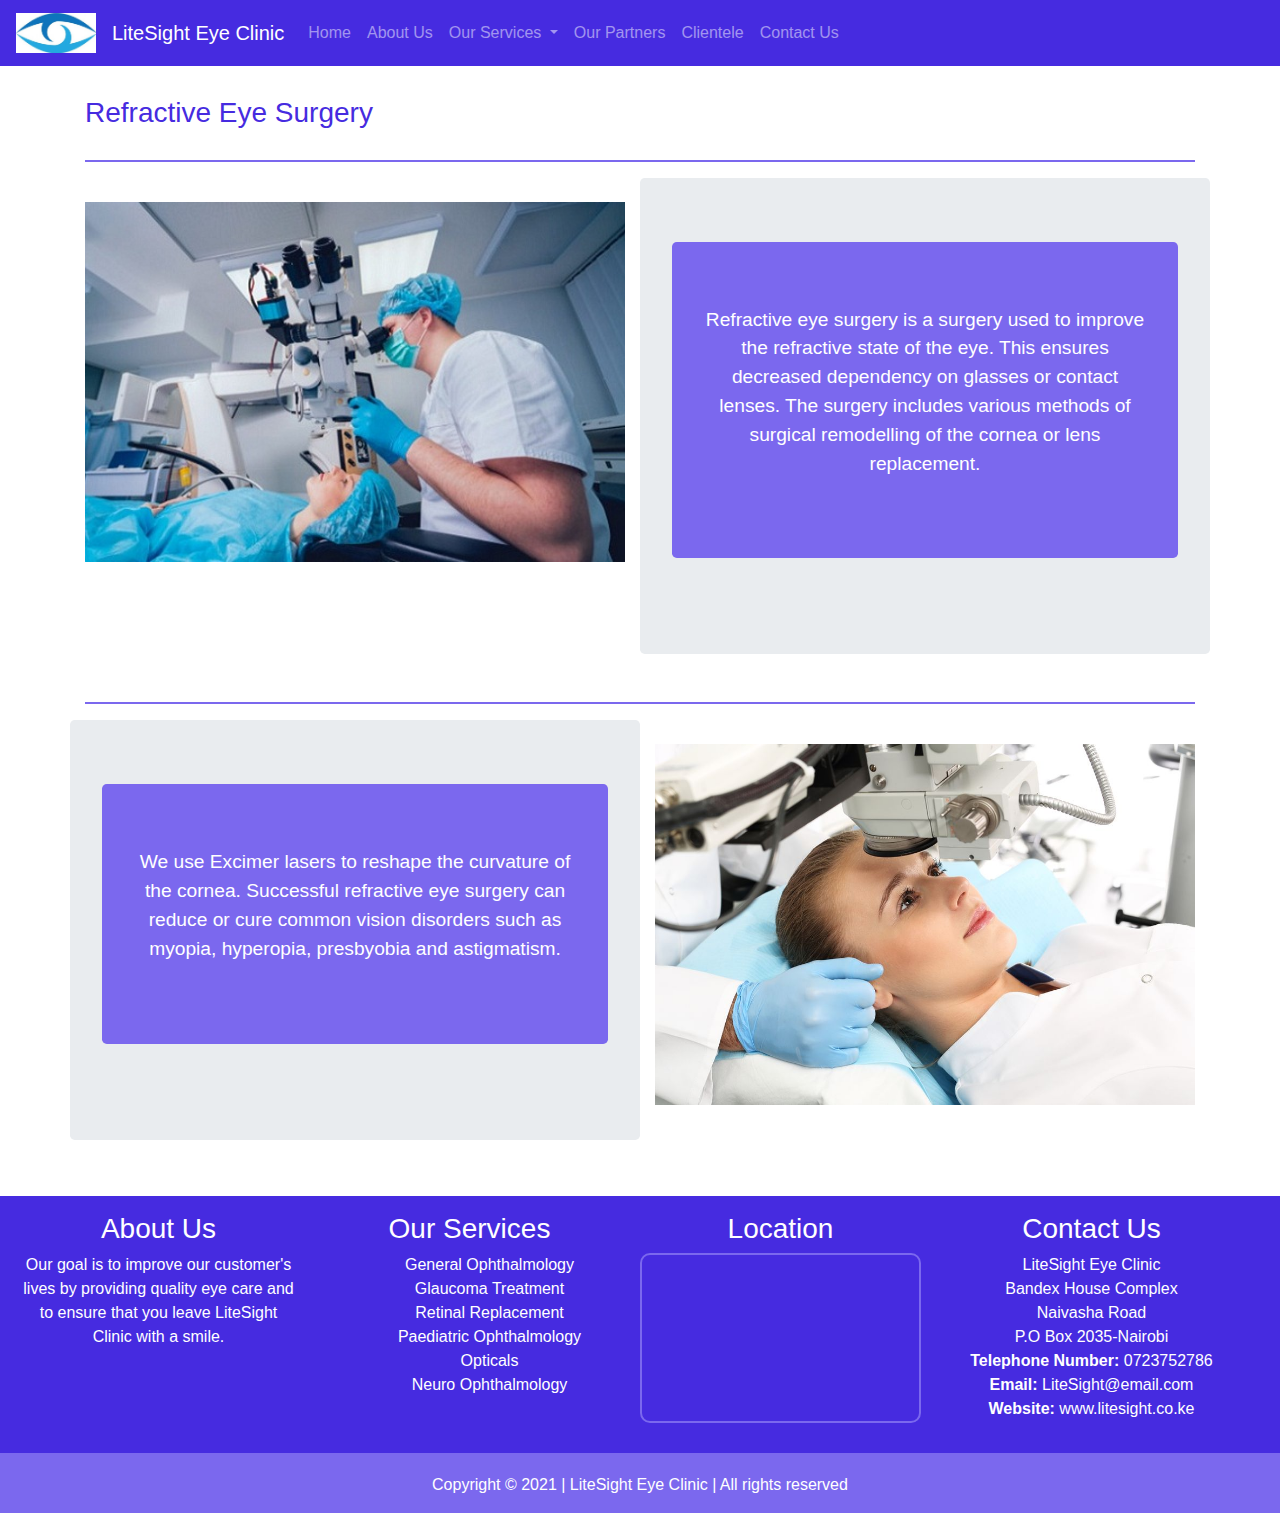
<file: refractive.html>
<!DOCTYPE html>
<html lang="en">
<head>
    <meta charset="UTF-8">
    <title>Refractive Surgery</title>
  <link rel="stylesheet" href="bootstrap/css/bootstrap.css">
  <link rel="stylesheet" href="css/style.css">
  <link rel="icon" href="images/logo2.jpg">

  <script src="bootstrap/js/jquery-3.6.0.js"></script>
  <script src="bootstrap/js/popper.min.js"></script>
  <script src="bootstrap/js/bootstrap.js"></script>
</head>
<body>
<nav class="navbar navbar-expand-sm navbar-dark" style="background: #462be0;">
  <!-- Brand -->
  <a class="navbar-brand" href="index.html">
    <img src="images/logo2.jpg" alt="logo2" width="80" height="40">
  </a>
  <a class="navbar-brand" href='index.html'>
    LiteSight Eye Clinic
  </a>

  <!-- Toggler/collapsibe Button -->
  <button class="navbar-toggler" type="button" data-toggle="collapse" data-target="#collapsibleNavbar">
    <span class="navbar-toggler-icon"></span>
  </button>

  <!-- Links -->
  <div class="collapse navbar-collapse" id="collapsibleNavbar">
    <ul class="navbar-nav">
      <li class="nav-item">
        <a class="nav-link" href="index.html">Home</a>
      </li>
      <li class="nav-item">
        <a class="nav-link" href="about.html">About Us</a>
      </li>

      <!-- Dropdown -->
      <li class="nav-item dropdown">
        <a class="nav-link dropdown-toggle" href="#" id="navbardrop" data-toggle="dropdown">
          Our Services
        </a>
        <div class="dropdown-menu">
          <a class="dropdown-item" href="opticals.html">Opticals</a>
          <a class="dropdown-item" href="general-opt.html">General Ophthalmology</a>
          <a class="dropdown-item" href="neuro-opt.html">Neuro Ophthalmology</a>
          <a class="dropdown-item" href="refractive.html">Refractive Surgery</a>
          <a class="dropdown-item" href="paediatric-opt.html">Paediatric Ophthalmology</a>
          <a class="dropdown-item" href="cornea-trans.html">Cornea Transplant</a>
        </div>
      </li>
      <li class="nav-item">
        <a class="nav-link" href="partners.html">Our Partners</a>
      </li>
      <li class="nav-item">
        <a class="nav-link" href="clientele.html">Clientele</a>
      </li>
      <li class="nav-item">
        <a class="nav-link" href="contact.html">Contact Us</a>
      </li>
    </ul>
  </div>
</nav>
<div class="container">
  <h3 class="specialty-title">Refractive Eye Surgery</h3>
  <hr>
  <div class="row">
    <div class="col-sm-6">
      <br>
      <img src="images/refractive-img1.jpg" alt="refractive-img1" width="100%">
    </div>
    <div class="col-sm-6 jumbotron">
      <div class="jumbotron condition-text">
      <p class="text-center text-justify service-text">
        Refractive eye surgery is a surgery used to improve the refractive state of the eye.
        This ensures decreased dependency on glasses or contact lenses. The surgery includes
        various methods of surgical remodelling of the cornea or lens replacement.
      </p>
      </div>
    </div>
  </div>
  <hr>
  <div class="row">
    <div class="col-sm-6 jumbotron">
      <div class="jumbotron condition-text">
      <p class="text-justify text-center service-text">
        We use Excimer lasers to reshape the curvature of the cornea.
        Successful refractive eye surgery can reduce or cure common vision disorders such as
        myopia, hyperopia, presbyobia and astigmatism.
      </p>
      </div>
    </div>
    <div class="col-sm-6">
      <br>
      <img src="images/refractive-img2.jpg" alt="refractive-img2" width="100%">
    </div>
  </div>
</div>
<br>
<div style="width: 100%; background: #462be0; color: white;">
  <div class="row" style="width: 100%; padding: 16px 18px;">
    <div class="col-sm-3">
      <h3 class="text-center"><a class="footer-link" href="about.html">About Us</a></h3>
      <p class="text-justify text-center">Our goal is to improve our customer's lives by providing quality eye care and to ensure that you leave LiteSight Clinic with a smile.</p>
    </div>
    <div class="col-sm-3">
      <h3 class="text-center">Our Services</h3>
      <ul id="services" class="text-center" style="list-style-type: none;">
        <li><a href="general-opt.html">General Ophthalmology</a></li>
        <li><a href="glaucoma.html">Glaucoma Treatment</a></li>
        <li><a href="retina.html">Retinal Replacement</a></li>
        <li><a href="paediatric-opt.html">Paediatric Ophthalmology</a></li>
        <li><a href="opticals.html">Opticals</a></li>
        <li><a href="neuro-opt.html">Neuro Ophthalmology</a></li>
      </ul>

    </div>
    <div class="col-sm-3">
      <h3 class="text-center">Location</h3>
      <iframe src="https://www.google.com/maps/embed?pb=!1m18!1m12!1m3!1d3988.82150999937!2d36.73434314987418!3d-1.2807854359757507!2m3!1f0!2f0!3f0!3m2!1i1024!2i768!4f13.1!3m3!1m2!1s0x182f1904856dc23b%3A0xbb12c84fb340381a!2sLitesight%20Solutions!5e0!3m2!1sen!2ske!4v1622028925004!5m2!1sen!2ske" width="100%" height="170" style="border:2px solid mediumslateblue; border-radius: 10px;" allowfullscreen="" loading="lazy"></iframe>
    </div>
    <div class="col-sm-3">
      <h3 class="text-center"><a class="footer-link" href="contact.html">Contact Us</a></h3>
      <p class="text-center">
        LiteSight Eye Clinic<br>
        Bandex House Complex<br>
        Naivasha Road <br>
        P.O Box 2035-Nairobi <br>
        <b>Telephone Number:</b> 0723752786<br>
        <b>Email: </b>LiteSight@email.com<br>
        <b>Website: </b>www.litesight.co.ke <br>
      </p>
    </div>
  </div>

</div>
<div style="background: mediumslateblue; color: white; height: 60px;">
  <p class="text-center" style="padding-top: 20px;">Copyright &copy; 2021 | LiteSight Eye Clinic | All rights reserved</p>
</div>

</body>
</html>
</file>
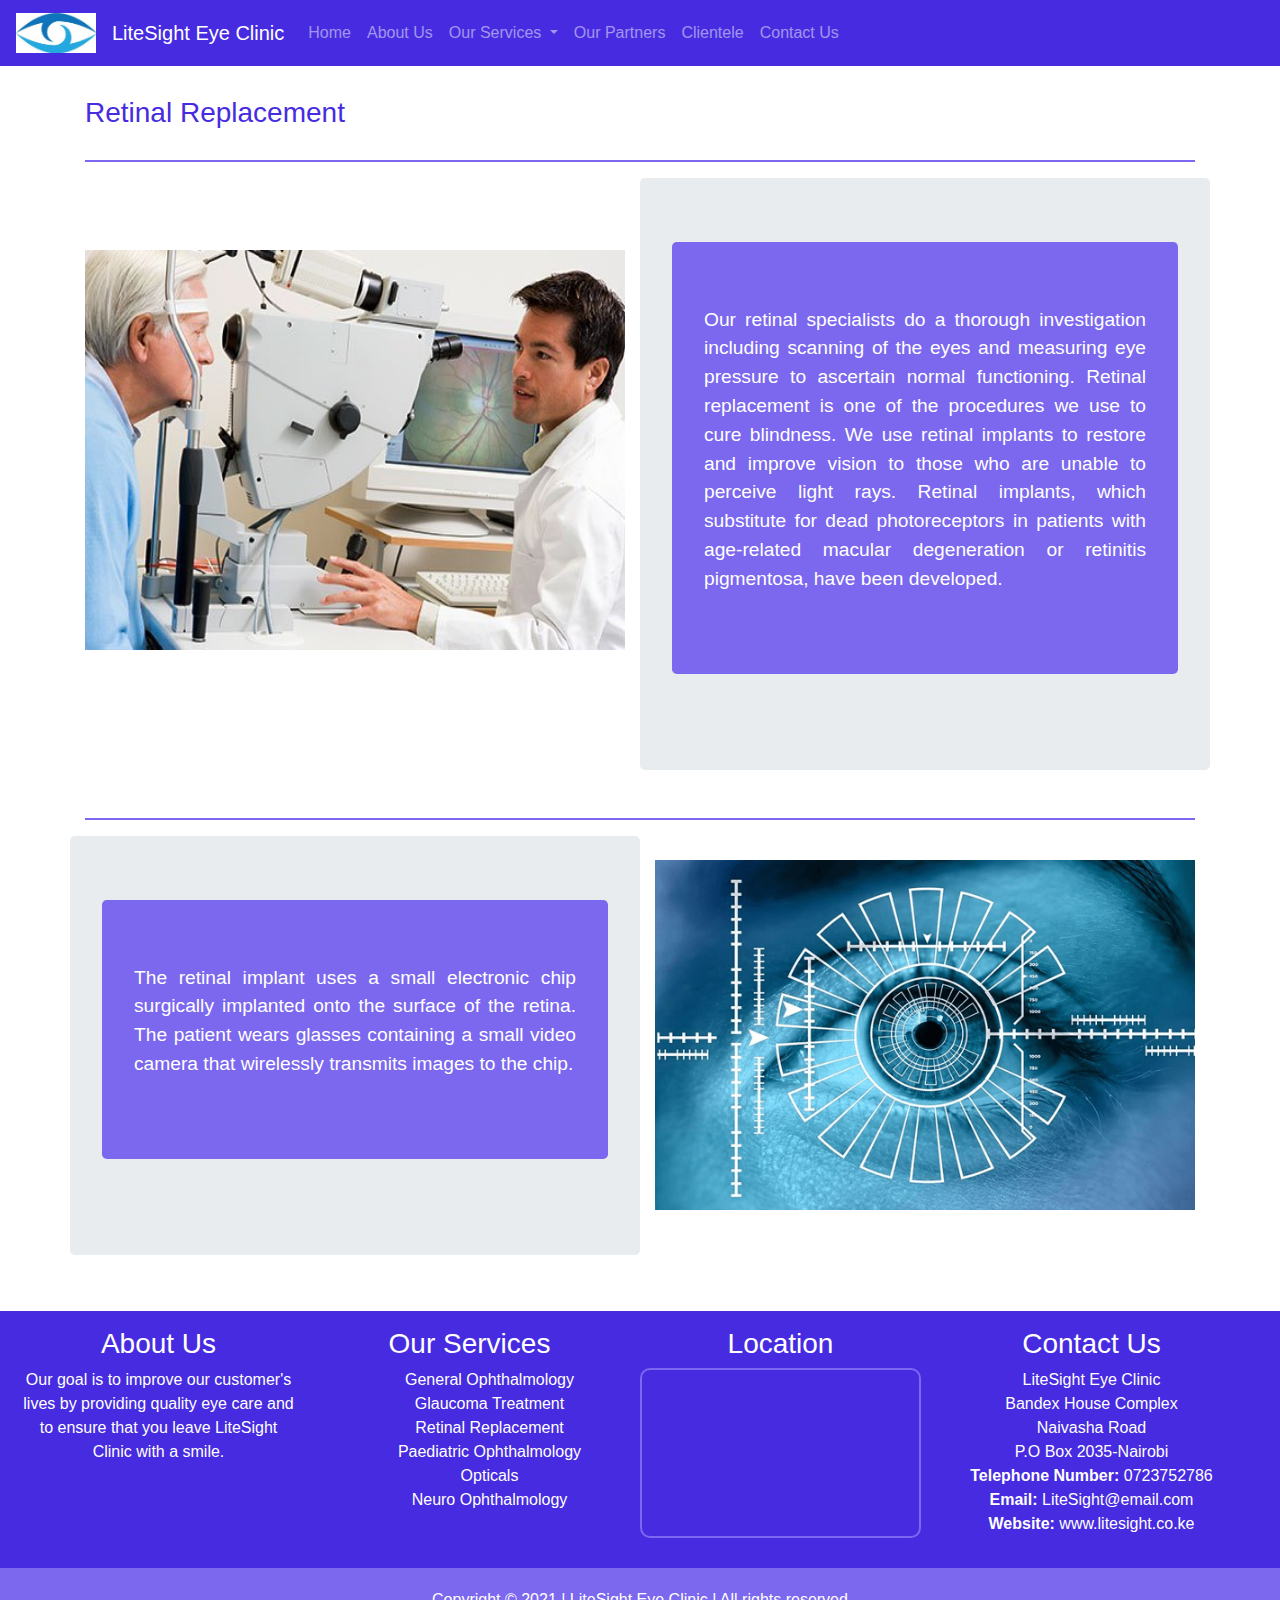
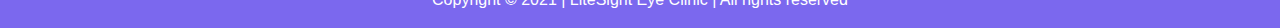
<file: retina.html>
<!DOCTYPE html>
<html lang="en">
<head>
    <meta charset="UTF-8">
    <title>Retinal Replacement</title>
    <link rel="stylesheet" href="bootstrap/css/bootstrap.css">
    <link rel="stylesheet" href="css/style.css">
    <link rel="icon" href="images/logo2.jpg">

    <script src="bootstrap/js/jquery-3.6.0.js"></script>
    <script src="bootstrap/js/popper.min.js"></script>
    <script src="bootstrap/js/bootstrap.js"></script>
</head>
<body>
<nav class="navbar navbar-expand-sm navbar-dark" style="background: #462be0;">
    <!-- Brand -->
    <a class="navbar-brand" href="index.html">
        <img src="images/logo2.jpg" alt="logo2" width="80" height="40">
    </a>
    <a class="navbar-brand" href='index.html'>
        LiteSight Eye Clinic
    </a>

    <!-- Toggler/collapsibe Button -->
    <button class="navbar-toggler" type="button" data-toggle="collapse" data-target="#collapsibleNavbar">
        <span class="navbar-toggler-icon"></span>
    </button>

    <!-- Links -->
    <div class="collapse navbar-collapse" id="collapsibleNavbar">
        <ul class="navbar-nav">
            <li class="nav-item">
                <a class="nav-link" href="index.html">Home</a>
            </li>
            <li class="nav-item">
                <a class="nav-link" href="about.html">About Us</a>
            </li>

            <!-- Dropdown -->
            <li class="nav-item dropdown">
                <a class="nav-link dropdown-toggle" href="#" id="navbardrop" data-toggle="dropdown">
                    Our Services
                </a>
                <div class="dropdown-menu">
                    <a class="dropdown-item" href="opticals.html">Opticals</a>
                    <a class="dropdown-item" href="general-opt.html">General Ophthalmology</a>
                    <a class="dropdown-item" href="neuro-opt.html">Neuro Ophthalmology</a>
                    <a class="dropdown-item" href="refractive.html">Refractive Surgery</a>
                    <a class="dropdown-item" href="paediatric-opt.html">Paediatric Ophthalmology</a>
                    <a class="dropdown-item" href="cornea-trans.html">Cornea Transplant</a>
                </div>
            </li>
            <li class="nav-item">
                <a class="nav-link" href="partners.html">Our Partners</a>
            </li>
            <li class="nav-item">
                <a class="nav-link" href="clientele.html">Clientele</a>
            </li>
            <li class="nav-item">
                <a class="nav-link" href="contact.html">Contact Us</a>
            </li>
        </ul>
    </div>
</nav>
<div class="container">
    <h3 class="specialty-title">Retinal Replacement</h3>
    <hr>
    <div class="row">
        <div class="col-sm-6">
            <br><br><br>
            <img src="images/retina-img1.jpg" alt="retina-img1" width="100%" height="400">
        </div>
        <div class="col-sm-6 jumbotron">
            <div class="jumbotron condition-text">
            <p class="text-justify service-text">
                Our retinal specialists do a thorough investigation including scanning of the eyes
                and measuring eye pressure to ascertain normal functioning.
                Retinal replacement is one of the procedures we use to cure blindness. We use retinal implants
                to restore and improve vision to those who are unable to perceive light rays. Retinal implants, which substitute for dead photoreceptors in patients with age-related macular degeneration or retinitis pigmentosa, have been developed.
            </p>
            </div>
        </div>
    </div>
    <hr>
    <div class="row">
        <div class="col-sm-6 jumbotron">
            <div class="jumbotron condition-text">
            <p class="text-justify service-text">
                The retinal implant uses a small electronic chip surgically implanted onto the surface of the retina.
                The patient wears glasses containing a small video camera that wirelessly transmits images to the chip.
            </p>
            </div>
        </div>
        <div class="col-sm-6">
            <br>
            <img src="images/retina-img2.png" alt="retina-img2" width="100%" height="350">
        </div>
    </div>
</div>

<br>
<div style="width: 100%; background: #462be0; color: white;">
    <div class="row" style="width: 100%; padding: 16px 18px;">
        <div class="col-sm-3">
            <h3 class="text-center"><a class="footer-link" href="about.html">About Us</a></h3>
            <p class="text-justify text-center">Our goal is to improve our customer's lives by providing quality eye care and to ensure that you leave LiteSight Clinic with a smile.</p>
        </div>
        <div class="col-sm-3">
            <h3 class="text-center">Our Services</h3>
            <ul id="services" class="text-center" style="list-style-type: none;">
                <li><a href="general-opt.html">General Ophthalmology</a></li>
                <li><a href="glaucoma.html">Glaucoma Treatment</a></li>
                <li><a href="retina.html">Retinal Replacement</a></li>
                <li><a href="paediatric-opt.html">Paediatric Ophthalmology</a></li>
                <li><a href="opticals.html">Opticals</a></li>
                <li><a href="neuro-opt.html">Neuro Ophthalmology</a></li>
            </ul>

        </div>
        <div class="col-sm-3">
            <h3 class="text-center">Location</h3>
            <iframe src="https://www.google.com/maps/embed?pb=!1m18!1m12!1m3!1d3988.82150999937!2d36.73434314987418!3d-1.2807854359757507!2m3!1f0!2f0!3f0!3m2!1i1024!2i768!4f13.1!3m3!1m2!1s0x182f1904856dc23b%3A0xbb12c84fb340381a!2sLitesight%20Solutions!5e0!3m2!1sen!2ske!4v1622028925004!5m2!1sen!2ske" width="100%" height="170" style="border:2px solid mediumslateblue; border-radius: 10px;" allowfullscreen="" loading="lazy"></iframe>
        </div>
        <div class="col-sm-3">
            <h3 class="text-center"><a class="footer-link" href="contact.html">Contact Us</a></h3>
            <p class="text-center">
                LiteSight Eye Clinic<br>
                Bandex House Complex<br>
                Naivasha Road <br>
                P.O Box 2035-Nairobi <br>
                <b>Telephone Number:</b> 0723752786<br>
                <b>Email: </b>LiteSight@email.com<br>
                <b>Website: </b>www.litesight.co.ke <br>
            </p>
        </div>
    </div>

</div>
<div style="background: mediumslateblue; color: white; height: 60px;">
    <p class="text-center" style="padding-top: 20px;">Copyright &copy; 2021 | LiteSight Eye Clinic | All rights reserved</p>
</div>
</body>
</html>
</file>
<file: css/style.css>
.home {
    margin: 16px auto;
    font-family: sans-serif;
    font-size: 20px;
    padding: 16px 18px;
}

hr {
    border: 1px  solid mediumslateblue;
}

.brief-col div {
    border-right: 1px solid mediumslateblue;
    /*padding-right: 30px;*/
    /*padding-left: 30px;*/
}

.brief-col p {
    font-family: sans-serif;
    font-size: 17px;
}

#services li a {
    color: white;
}

.service-text {
    /*margin-top: 10%;*/
    font-size: larger;
}

.specialty-title {
    margin-top: 30px;
    margin-bottom: 30px;
    color: #462be0;
}

.condition-text {
    background: mediumslateblue;
    color: white;
}

form {
    /*background: #462be0;*/
    padding: 15px;
    border-radius: 15px;
}

input, textarea, button {
    margin: 8px 0;

}

.buttons {
    width: 100%;
    display: flex;
    /*align-items: center;*/
    justify-content: center;
}

.contact {
    border-radius: 15px;
    border: 2px solid mediumslateblue;
}

.footer-link, .footer-link:hover {
    color: white;
}

boom {
    color: lightblue;
}
</file>
<file: engine1/style.css>
/*
 *	generated by WOW Slider 9.0
 *	template Animated
 */
@import url(https://fonts.googleapis.com/css?family=Dosis:600&subset=latin,latin-ext);
@font-face {
  font-family: 'ws-ctrl-animated';
  src: url('ws-ctrl-animated.eot');
  src: url('ws-ctrl-animated.eot#iefix') format('embedded-opentype'),
       url('ws-ctrl-animated.svg#ws-ctrl-animated') format('svg');
  font-weight: normal;
  font-style: normal;
}
@font-face {
  font-family: 'ws-ctrl-animated';
  src: url('[data-uri]') format('woff'),
  url('[data-uri]') format('truetype');
}
#wowslider-container1 { 
	display: block;
	zoom: 1; 
	position: relative;
	width: 100%;
	max-width: 100%;
	max-height:none;
	margin:0px auto 0px;
	z-index:90;
	text-align:left; /* reset align=center */
	font-size: 10px;
	text-shadow: none; /* fix some user styles */

	/* reset box-sizing (to boostrap friendly) */
	-webkit-box-sizing: content-box;
	-moz-box-sizing: content-box;
	box-sizing: content-box; 
}
* html #wowslider-container1{ width:1366px }
#wowslider-container1 .ws_images ul{
	position:relative;
	width: 10000%; 
	height:100%;
	left:0;
	list-style:none;
	margin:0;
	padding:0;
	border-spacing:0;
	overflow: visible;
	/*table-layout:fixed;*/
}
#wowslider-container1 .ws_images ul li{
	position: relative;
	width:1%;
	height:100%;
	line-height:0; /*opera*/
	overflow: hidden;
	float:left;
	/*font-size:0;*/
	padding:0 0 0 0 !important;
	margin:0 0 0 0 !important;
}

#wowslider-container1 .ws_images{
	position: relative;
	left:0;
	top:0;
	height:100%;
	max-height:none;
	max-width: 100%;
	vertical-align: top;
	border:none;
	overflow: hidden;
}
#wowslider-container1 .ws_images ul a{
	width:100%;
	height:100%;
	max-height:none;
	display:block;
	color:transparent;
}
#wowslider-container1 img{
	max-width: none !important;
}
#wowslider-container1 .ws_images .ws_list img,
#wowslider-container1 .ws_images > div > img{
	width:100%;
	border:none 0;
	max-width: none;
	padding:0;
	margin:0;
}
#wowslider-container1 .ws_images > div > img {
	max-height:none;
}

#wowslider-container1 .ws_images iframe {
	position: absolute;
	z-index: -1;
}

#wowslider-container1 .ws-title > div {
	display: inline-block !important;
}

#wowslider-container1 a{ 
	text-decoration: none; 
	outline: none; 
	border: none; 
}

#wowslider-container1  .ws_bullets { 
	float: left;
	position:absolute;
	z-index:70;
}
#wowslider-container1  .ws_bullets div{
	position:relative;
	float:left;
	font-size: 0px;
}
/* compatibility with Joomla styles */
#wowslider-container1  .ws_bullets a {
	line-height: 0;
}

#wowslider-container1  .ws_script{
	display:none;
}
#wowslider-container1 sound, 
#wowslider-container1 object{
	position:absolute;
}

/* prevent some of users reset styles */
#wowslider-container1 .ws_effect {
	position: static;
	width: 100%;
	height: 100%;
}

#wowslider-container1 .ws_photoItem {
	border: 2em solid #fff;
	margin-left: -2em;
	margin-top: -2em;
}
#wowslider-container1 .ws_cube_side {
	background: #A6A5A9;
}


#wowslider-container1.ws_gestures {
	cursor: -webkit-grab;
	cursor: -moz-grab;
	cursor: url("[data-uri]"), move;
}
#wowslider-container1.ws_gestures.ws_grabbing {
	cursor: -webkit-grabbing;
	cursor: -moz-grabbing;
	cursor: url("[data-uri]"), move;
}

/* hide controls when video start play */
#wowslider-container1.ws_video_playing .ws_bullets,
#wowslider-container1.ws_video_playing .ws_fullscreen,
#wowslider-container1.ws_video_playing .ws_next,
#wowslider-container1.ws_video_playing .ws_prev {
	display: none;
}


/* youtube/vimeo buttons */
#wowslider-container1 .ws_video_btn {
	position: absolute;
	display: none;
	cursor: pointer;
	top: 0;
	left: 0;
	width: 100%;
	height: 100%;
	z-index: 55;
}
#wowslider-container1 .ws_video_btn.ws_youtube,
#wowslider-container1 .ws_video_btn.ws_vimeo {
	display: block;
}
#wowslider-container1 .ws_video_btn div {
	position: absolute;
	background-image: url(./playvideo.png);
	background-size: 200%;
	top: 50%;
	left: 50%;
	width: 7em;
	height: 5em;
	margin-left: -3.5em;
	margin-top: -2.5em;
}
#wowslider-container1 .ws_video_btn.ws_youtube div {
	background-position: 0 0;
}
#wowslider-container1 .ws_video_btn.ws_youtube:hover div {
	background-position: 100% 0;
}
#wowslider-container1 .ws_video_btn.ws_vimeo div {
	background-position: 0 100%;
}
#wowslider-container1 .ws_video_btn.ws_vimeo:hover div {
	background-position: 100% 100%;
}

#wowslider-container1 .ws_playpause.ws_hide {
	display: none !important;
}

#wowslider-container1  .ws_bullets { 
	padding: 10px; 
}
#wowslider-container1 .ws_bullets a { 
	position:relative;
	display: inline-block;
	margin: 4px 10px;
	padding: 7px;
	width: 0;
	-webkit-border-radius: 50%;
	-moz-border-radius: 50%;
	border-radius: 50%;
	-webkit-box-shadow: 0 0 0 2px #fff;
	-moz-box-shadow: 0 0 0 2px #fff;
	box-shadow: 0 0 0 2px #fff;
	
	-webkit-transition: all 0.3s;
	-moz-transition: all 0.3s;
	-ms-transition: all 0.3s;
	-o-transition: all 0.3s;
	transition: all 0.3s;
}
#wowslider-container1 .ws_bullets a:hover:after{
	background-color: #60cac0;
}
#wowslider-container1 .ws_bullets a.ws_selbull, #wowslider-container1 .ws_bullets a:hover{
	background-color: #fff;
	-webkit-box-shadow: 0 0 0 3px rgba(255,255,255,0.3);
	-moz-box-shadow: 0 0 0 3px rgba(255,255,255,0.3);
	box-shadow: 0 0 0 3px rgba(255,255,255,0.3);
}
#wowslider-container1 .ws_bullets a.ws_selbull:after,
#wowslider-container1 .ws_bullets a.ws_overbull:after{
	position: absolute;
	content:'';
	top: 0;
	left: 0;
	width: 100%;
	height: 100%;
	background-color: #60cac0;
	
	-webkit-transition: all 0.3s;
	-moz-transition: all 0.3s;
	-ms-transition: all 0.3s;
	-o-transition: all 0.3s;
	transition: all 0.3s;
	
	-webkit-border-radius: 50%;
	-moz-border-radius: 50%;
	border-radius: 50%;
	
	-webkit-transform:scale(0.4);
	-moz-transform:scale(0.4);
	-o-transform:scale(0.4);
	transform:scale(0.4);	
}
@-webkit-keyframes nextArrow {
	49% { -webkit-transform: translate(100%); }
	50% { opacity: 0; -webkit-transform: translate(-100%); }
	51% { opacity: 1; }
}
@-moz-keyframes nextArrow {
	49% { -moz-transform: translate(100%); }
	50% { opacity: 0; -moz-transform: translate(-100%); }
	51% { opacity: 1; }
}
@keyframes nextArrow {
	49% { transform: translate(100%); }
	50% { opacity: 0; transform: translate(-100%); }
	51% { opacity: 1; }
}

@-webkit-keyframes prevArrow {
	49% { -webkit-transform: translate(-100%); }
	50% { opacity: 0; -webkit-transform: translate(100%); }
	51% { opacity: 1; }
}
@-moz-keyframes prevArrow {
	49% { -moz-transform: translate(-100%); }
	50% { opacity: 0; -moz-transform: translate(100%); }
	51% { opacity: 1; }
}
@keyframes prevArrow {
	49% { transform: translate(-100%); }
	50% { opacity: 0; transform: translate(100%); }
	51% { opacity: 1; }
}
#wowslider-container1 a.ws_next, #wowslider-container1 a.ws_prev {
	font: 2.8em "ws-ctrl-animated";
	z-index:60;
	color: #60cac0;
	background-color:#fff;
	overflow: hidden;
	width: 1.6em;
	height: 1.6em;
	-webkit-border-radius: 50%;
	-moz-border-radius: 50%;
	border-radius: 50%;
	
	-webkit-transition: all .4s ease;
  	-moz-transition: all .4s ease;
  	-o-transition: all .4s ease;
  	transition: all .4s ease;
}
#wowslider-container1 a.ws_next {
	position:absolute;
	top:50%;
	margin-top:-0.8em;
	right: 0.5em;
}
#wowslider-container1 a.ws_prev {
	position:absolute;
	top:50%;
	margin-top:-0.8em;
	left: 0.5em;
}
#wowslider-container1 a.ws_next:after,
#wowslider-container1 a.ws_prev:after {
	display: block;
	text-align: center;
	line-height: 1.5em;	
	line-height: 1.9em\9; /* ie9 hack */
	
	-webkit-transition: color .4s ease;
  	-moz-transition: color .4s ease;
  	-o-transition: color .4s ease;
  	transition: color .4s ease;
}
/* IE10+ hacks */
_:-ms-input-placeholder, :root #wowslider-container1 a.ws_prev:after {line-height: 1.9em;}
/* IE10+ hacks */
_:-ms-input-placeholder, :root #wowslider-container1 a.ws_next:after {line-height: 1.9em;}
#wowslider-container1 a.ws_next:after{
	content:'\e801';
}
#wowslider-container1 a.ws_prev:after{
	content:'\e800';
}
#wowslider-container1 a.ws_next:hover:after{
	color: #fff;
	-webkit-animation: nextArrow 0.3s forwards;
	-moz-animation: nextArrow 0.3s forwards;
	animation: nextArrow 0.3s forwards;
}
#wowslider-container1 a.ws_prev:hover:after{
	color: #fff;
	-webkit-animation: prevArrow 0.3s forwards;
	-moz-animation: prevArrow 0.3s forwards;
	animation: prevArrow 0.3s forwards;
}
#wowslider-container1 a.ws_next:hover,
#wowslider-container1 a.ws_prev:hover{
	background-color: #60cac0;
	-webkit-box-shadow: 0 0 0 0.25em rgba(255,255,255,0.3);
	-moz-box-shadow: 0 0 0 0.25em rgba(255,255,255,0.3);
	box-shadow: 0 0 0 0.25em rgba(255,255,255,0.3);
}

/*playpause*/
@-webkit-keyframes playAnimate {
	49% { -webkit-transform: translateY(100%); }
	50% { opacity: 0; -webkit-transform: translateY(-100%); }
	51% { opacity: 1; }
}
@-moz-keyframes playAnimate {
	49% { -moz-transform: translateY(100%); }
	50% { opacity: 0; -moz-transform: translateY(-100%); }
	51% { opacity: 1; }
}
@keyframes playAnimate {
	49% { transform: translateY(100%); }
	50% { opacity: 0; transform: translateY(-100%); }
	51% { opacity: 1; }
}
@-webkit-keyframes pauseAnimate {
	49% { -webkit-transform: translateY(-100%); }
	50% { opacity: 0; -webkit-transform: translateY(100%); }
	51% { opacity: 1; }
}
@-moz-keyframes pauseAnimate {
	49% { -moz-transform: translateY(-100%); }
	50% { opacity: 0; -moz-transform: translateY(100%); }
	51% { opacity: 1; }
}
@keyframes pauseAnimate {
	49% { transform: translateY(-100%); }
	50% { opacity: 0; transform: translateY(100%); }
	51% { opacity: 1; }
}
#wowslider-container1 .ws_playpause {
	position:absolute;
	top:50%;
	left: 50%;
	margin-top:-1.15em;
	font: 2em "ws-ctrl-animated";
	color: #60cac0;
	background-color:#fff;
	z-index: 59;
	text-decoration: none;
	margin-left: -1.15em;
	width: 2.3em;
	height: 2.3em;
	-webkit-border-radius: 50%;
	-moz-border-radius: 50%;
	border-radius: 50%;
	overflow: hidden;
	
	 -webkit-transition: all .4s ease;
  	-moz-transition: all .4s ease;
  	-o-transition: all .4s ease;
  	transition: all .4s ease;
}
#wowslider-container1 .ws_playpause:hover {
	background-color: #60cac0;
	-webkit-box-shadow: 0 0 0 0.35em rgba(255,255,255,0.3);
	-moz-box-shadow: 0 0 0 0.35em rgba(255,255,255,0.3);
	box-shadow: 0 0 0 0.35em rgba(255,255,255,0.3);
}
#wowslider-container1 .ws_playpause:after{
	display: block;
	text-align: center;
	line-height: 2.3em;
	line-height: 2.6em\9; /* ie9 hack */
	
	-webkit-transition: color .4s ease;
  	-moz-transition: color .4s ease;
  	-o-transition: color .4s ease;
  	transition: color .4s ease;
}
/* IE10+ hacks */
_:-ms-input-placeholder, :root #wowslider-container1 .ws_playpause:after {line-height: 2.6em;}
#wowslider-container1 .ws_pause:after {
	content: '\e803';
}
#wowslider-container1 .ws_play:after {
	content: '\e802';
}	
#wowslider-container1 .ws_pause:hover:after {
	color: #fff;
	-webkit-animation: pauseAnimate 0.3s forwards;
	-moz-animation: pauseAnimate 0.3s forwards;
	animation: pauseAnimate 0.3s forwards;
}
#wowslider-container1 .ws_play:hover:after {
	color: #fff;
	-webkit-animation: playAnimate 0.3s forwards;
	-moz-animation: playAnimate 0.3s forwards;
	animation: playAnimate 0.3s forwards;
}
/* bottom center */
#wowslider-container1  .ws_bullets {
	bottom:7px;
	left:50%;
}
#wowslider-container1  .ws_bullets div{
	left:-50%;
}
#wowslider-container1 .ws_bulframe span{
	visibility: visible;
	opacity: 1;
	position: absolute;
	width: 0; 
	height: 0; 
	border-left: 7px solid transparent;
	border-right: 7px solid transparent;
	border-top: 7px solid #fff;

	bottom:-8px;
	margin-left:-7px;
	left:43px;
}#wowslider-container1 .ws-title{
	position: absolute;	
	font: 1.3em 'Dosis', sans-serif;
	margin-right:10em;
	z-index: 50;
    color: #FFFFFF;
	left: 1em;
	background: none;
	padding: 1em;
	bottom: 30px;
	top: auto;
	opacity: 1;
}
#wowslider-container1 .ws-title div,#wowslider-container1 .ws-title span{
	display:inline-block;
	padding: 0.5em;
	text-transform: uppercase;	
}
#wowslider-container1 .ws-title div{
	display:block;
	margin-top:0.5em;
	font-size: 1.1em;
	padding: 0.7em;
	line-height: 1.15em;
	background-color:#60cac0;
	color:#fff;
	
	-webkit-border-radius: 0.8em;
	-moz-border-radius: 0.8em;
	border-radius: 0.8em;
}
#wowslider-container1 .ws-title span{
	font-size: 1.8em;
	-webkit-border-radius: 0.8em;
	-moz-border-radius: 0.8em;
	border-radius: 0.8em;
	background-color:#fff;
	color:#60cac0;
}#wowslider-container1 .ws_images > ul{
	animation: wsBasic 16s infinite;
	-moz-animation: wsBasic 16s infinite;
	-webkit-animation: wsBasic 16s infinite;
}
@keyframes wsBasic{0%{left:-0%} 12.5%{left:-0%} 25%{left:-100%} 37.5%{left:-100%} 50%{left:-200%} 62.5%{left:-200%} 75%{left:-300%} 87.5%{left:-300%} }
@-moz-keyframes wsBasic{0%{left:-0%} 12.5%{left:-0%} 25%{left:-100%} 37.5%{left:-100%} 50%{left:-200%} 62.5%{left:-200%} 75%{left:-300%} 87.5%{left:-300%} }
@-webkit-keyframes wsBasic{0%{left:-0%} 12.5%{left:-0%} 25%{left:-100%} 37.5%{left:-100%} 50%{left:-200%} 62.5%{left:-200%} 75%{left:-300%} 87.5%{left:-300%} }

#wowslider-container1 .ws_bullets  a img{
	text-indent:0;
	display:block;
	bottom:15px;
	left:-43px;
	visibility:hidden;
	position:absolute;
    border: 1px solid #FFFFFF;
	max-width:none;
}
#wowslider-container1 .ws_bullets a:hover img{
	visibility:visible;
}

#wowslider-container1 .ws_bulframe div div{
	height:48px;
	overflow:visible;
	position:relative;
}
#wowslider-container1 .ws_bulframe div {
	left:0;
	overflow:hidden;
	position:relative;
	width:85px;
	background-color:#FFFFFF;
}
#wowslider-container1  .ws_bullets .ws_bulframe{
	display:none;
	bottom:25px;
	margin-left:4px;
	overflow:visible;
	position:absolute;
	cursor:pointer;
    border: 3px solid #FFFFFF;
}#wowslider-container1 .ws_bulframe div div{
	height: auto;
}

@media all and (max-width:760px) {
	#wowslider-container1 .ws_fullscreen {
		display: block;
	}
}
@media all and (max-width:400px){
	#wowslider-container1 .ws_controls,
	#wowslider-container1 .ws_bullets,
	#wowslider-container1 .ws_thumbs{
		display: none
	}
}
</file>
